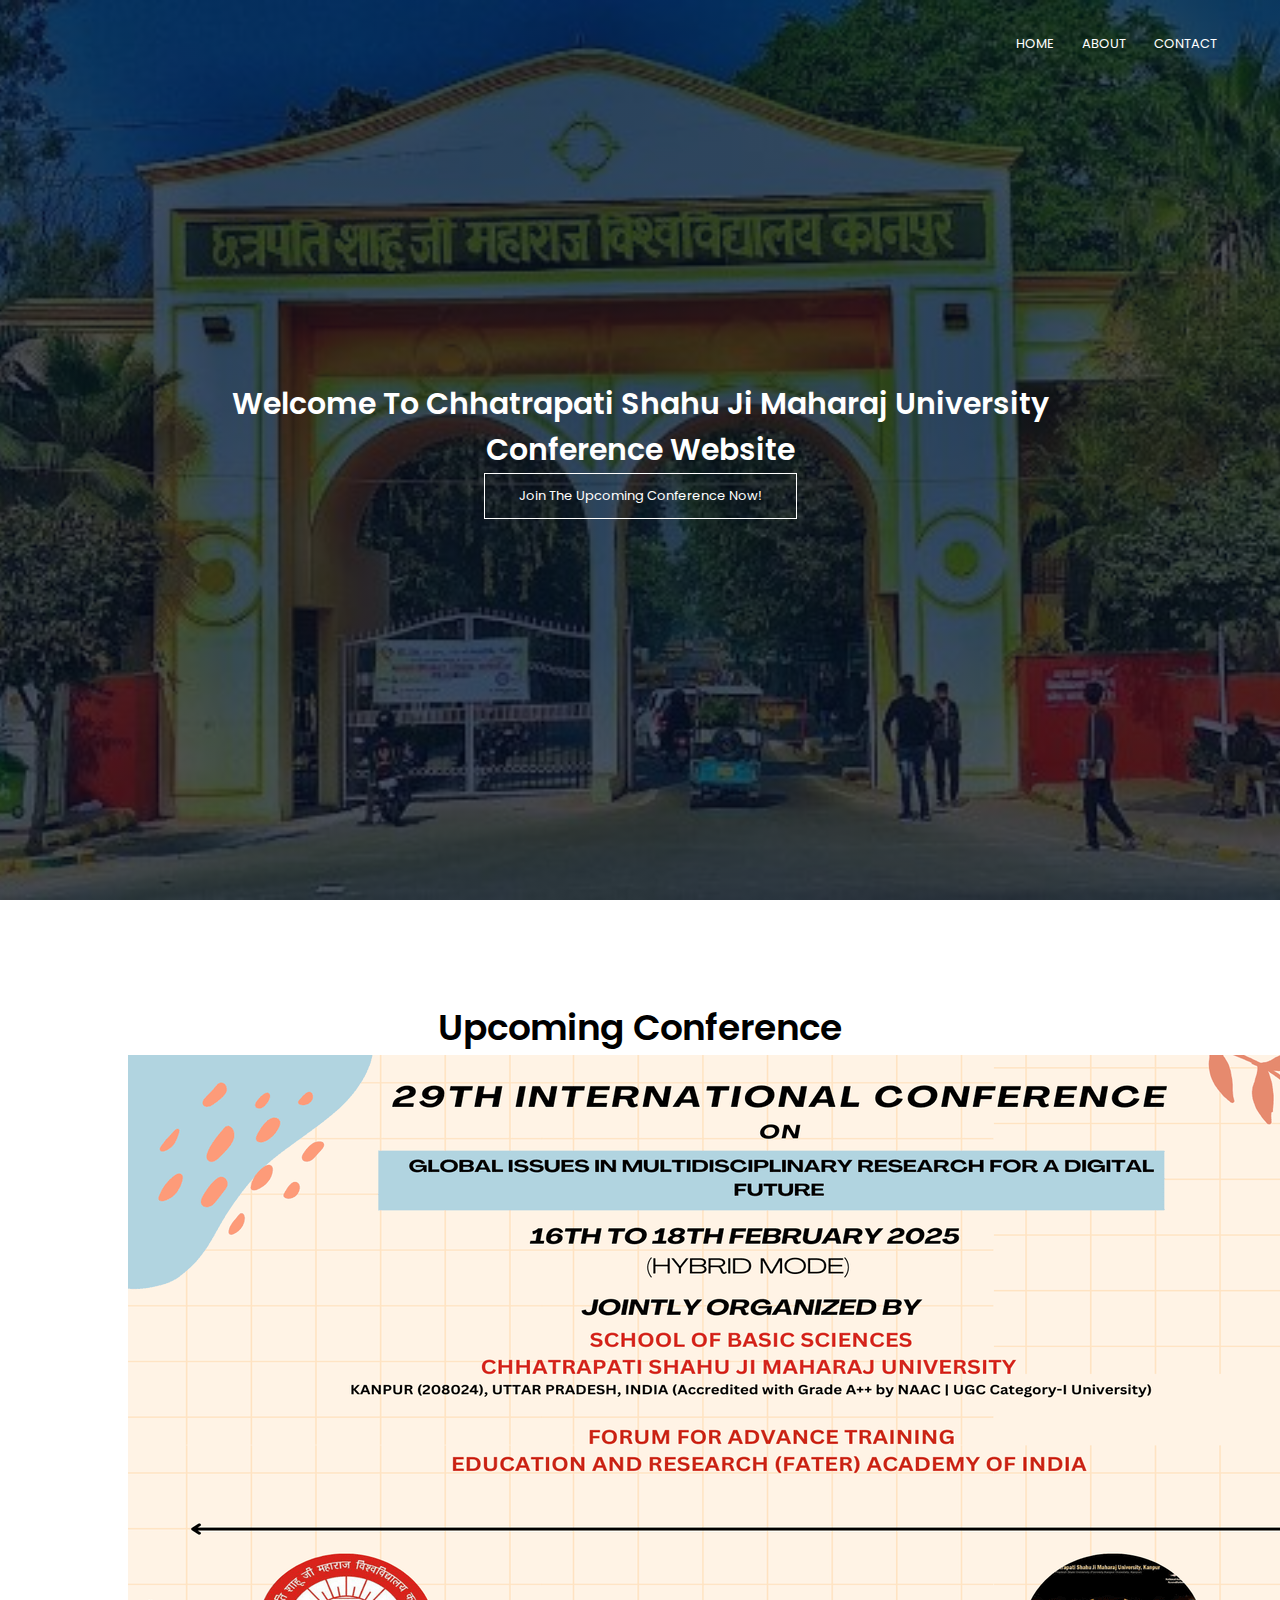
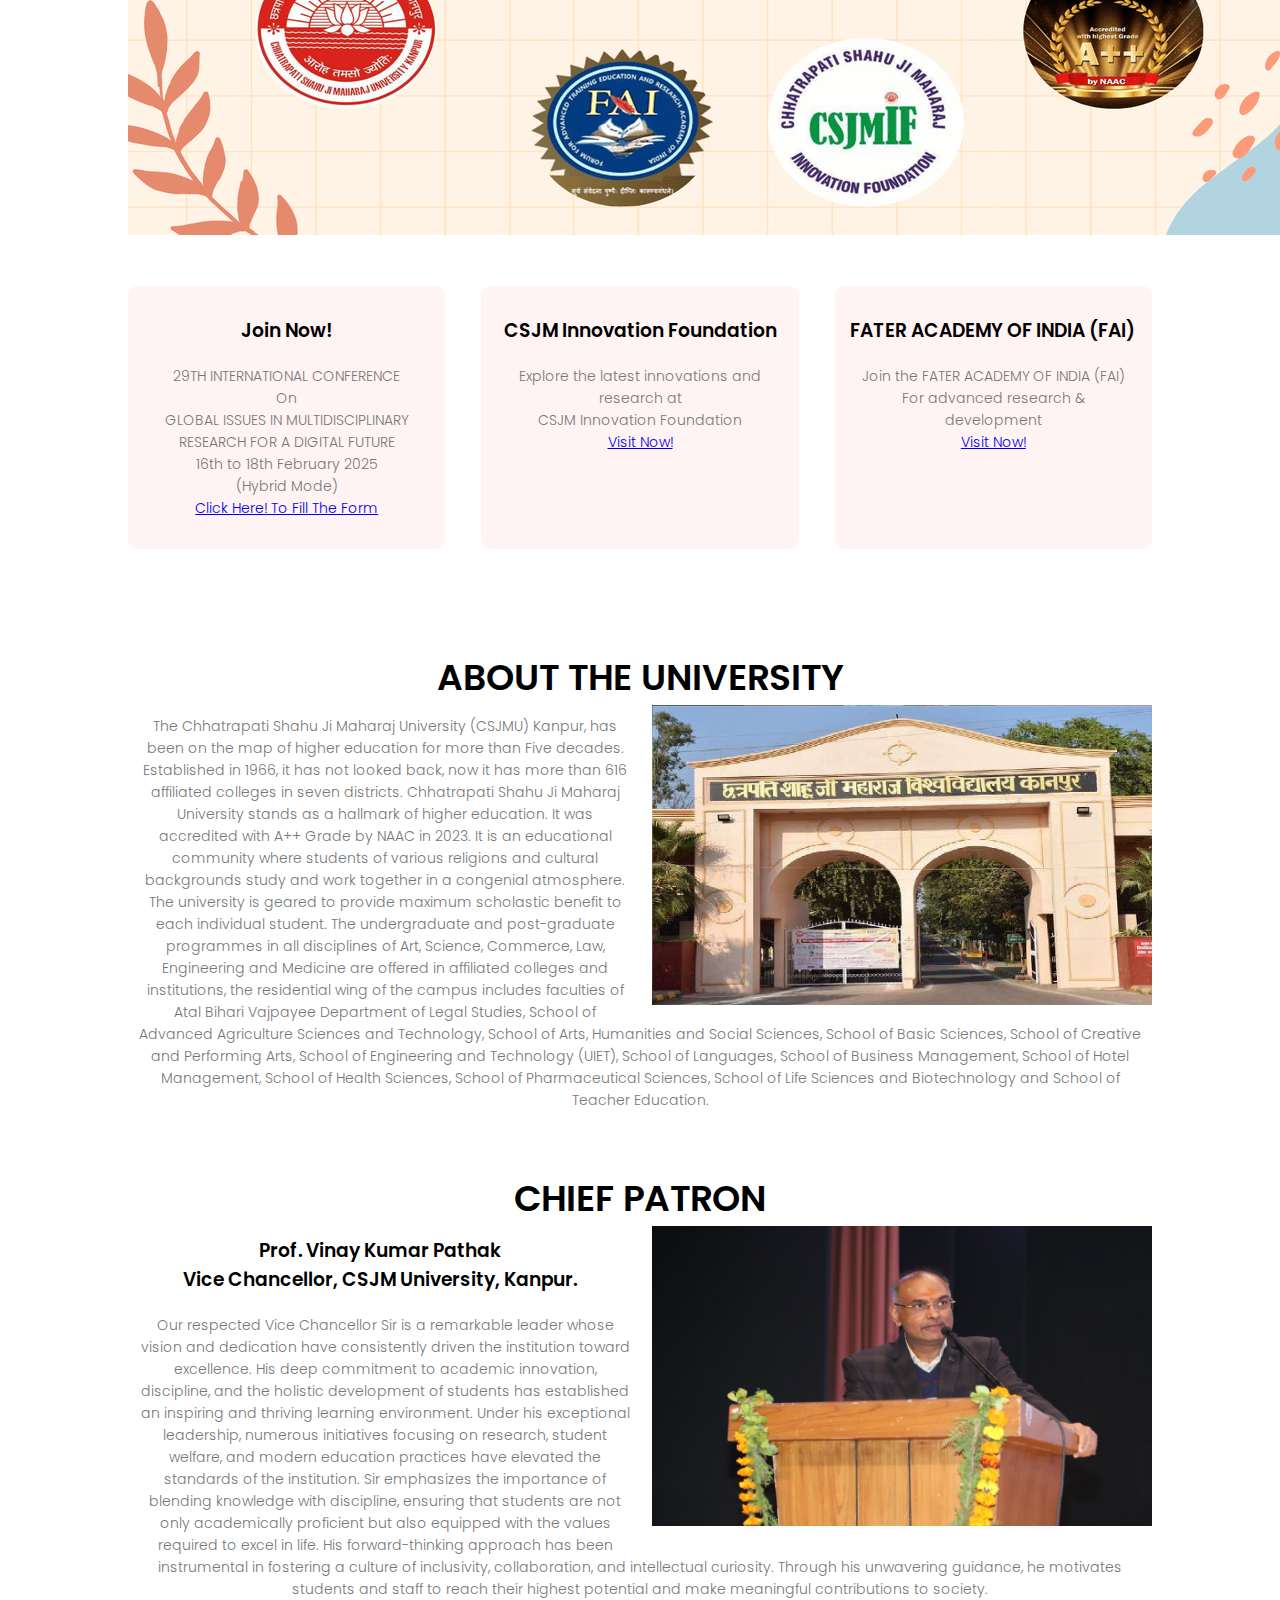
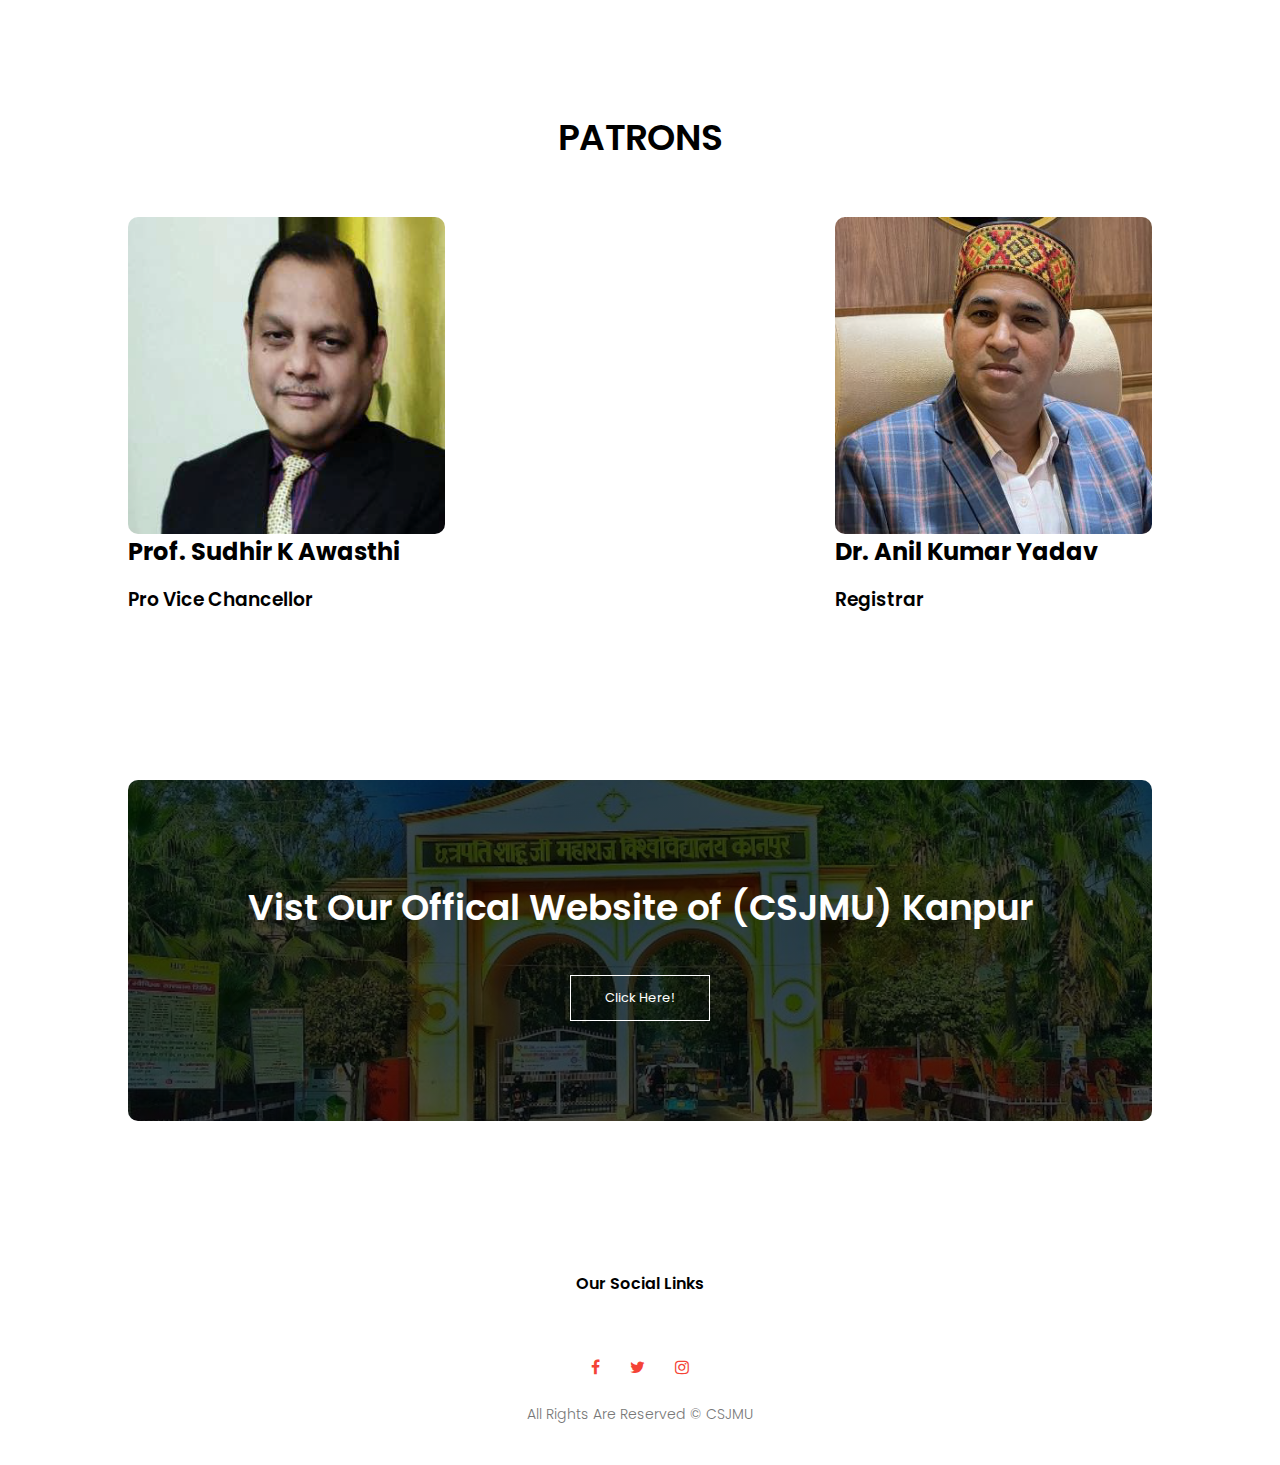
<file: index.html>
<html>
<head>
<meta name="viewport" content="width=device-width, initial-scale=1.0">
<title>CSJMU CONFERENCE WEBSITE</title>
<link rel="stylesheet" href="style.css">
<link href="https://fonts.googleapis.com/css?family=Poppins:100,200,300,400,600,700&display=swap" rel="stylesheet">
<link rel="stylesheet" href="https://stackpath.bootstrapcdn.com/font-awesome/4.7.0/css/font-awesome.min.css"> 
</head>
<body>
    <section class="header">
        
        <nav>
            <!-- <a href="index.html"><img src="images/CSJMLOGO.jpeg"></a> -->
            <div class="nav-links" id="navLinks">  
                <i class="fa fa-close" onclick="hideMenu()"></i>
                <ul>
                    <li><a href="index.html">HOME</a></li>
                    <li><a href="#campus">ABOUT</a></li>
                    <!-- <li><a href="course.html"></a></li>
                    <li><a href="blog.html">BLOG</a></li> -->
                    <li><a href="contact.html">CONTACT</a></li>
                </ul>
            </div>
            <i class="fa fa-bars" onclick="showMenu()"></i>
        </nav>
        
        <div class="text-box">
            <h1>Welcome To Chhatrapati Shahu Ji Maharaj University <br>
                Conference Website</h1>
            <!-- <p>Making website is now one of the easiest thing in the world. You just need to learn HTML, CSS,<br>Javascript and you are good to go.</p> -->
            <a href="29CONFERENCE.html" class="hero-btn">Join The Upcoming Conference Now!</a>
        </div>
    </section>
    
<!---------- course ----------->
    
    <section class="course">
            <h1>Upcoming Conference</h1>
        <!-- <p>Lorem ipsum dolor sit amet, consectetur adipiscing elit.</p> -->
        <img src="images/confrence.png">
        <div class="row">
            <div class="course-col">
                <h3>Join Now!</h3>
                <p>29TH INTERNATIONAL CONFERENCE <br> 
                    On <br>
                     GLOBAL ISSUES IN MULTIDISCIPLINARY <br>
                     RESEARCH FOR A DIGITAL FUTURE  <br>
                     16th to 18th February 2025 <br>
                     (Hybrid Mode) <br>
                     <a href="29CONFERENCE.html">Click Here! To Fill The Form</a>
                    
                    </p>
            </div>
            <div class="course-col">
                <h3>CSJM Innovation Foundation</h3>
                <p>Explore the latest innovations and research at <br>
                    CSJM Innovation Foundation <br> 
                    <a href="https://innovation.csjmu.ac.in/" target="_blank">Visit Now!</a>
                </p>
            </div>
            <div class="course-col">
                <h3>FATER ACADEMY OF INDIA (FAI)</h3>
                <p>Join the FATER ACADEMY OF INDIA (FAI) <br> For advanced research & development <br>
                    <a href="https://faterindia2020.wixsite.com/29thfai2025" target="_blank">Visit Now!</a></p>
            </div>
        </div>
    </section>
    
<!---------- campus ---------->
    
<section id="campus" class="campus">
        <h1>ABOUT THE UNIVERSITY</h1>
        <img src="images/Banner.jpg" width="500px" height="300" style="float: right; margin-left: 20px; margin-bottom: 10px;">

        <p> The Chhatrapati Shahu Ji Maharaj University (CSJMU) Kanpur,
            has been on the map of higher education for more than Five
            decades. Established in 1966, it has not looked back, now it has
            more than 616 affiliated colleges  in seven districts. Chhatrapati
            Shahu Ji Maharaj University stands as a hallmark of higher
            education. It was accredited with A++ Grade by NAAC in 2023. It
            is an educational community where students of various
            religions and cultural backgrounds study and work together in a
            congenial atmosphere. The university is geared to provide
            maximum scholastic benefit to each individual student. The
            undergraduate and post-graduate programmes in all disciplines
            of Art, Science, Commerce, Law, Engineering and Medicine are
            offered in affiliated colleges and institutions, the residential
            wing of the campus includes faculties of Atal Bihari Vajpayee
            Department of Legal Studies, School of Advanced Agriculture
            Sciences and Technology, School of Arts, Humanities and Social
            Sciences, School of Basic Sciences, School of Creative and
            Performing Arts, School of Engineering and Technology (UIET),
            School of Languages, School of Business Management, School
            of Hotel Management, School of Health Sciences, School of
            Pharmaceutical Sciences, School of Life Sciences and
            Biotechnology and School of Teacher Education. </p>
            <!-- <div class="row">
                <div class="campus-col">
                    <img src="images/london.png">
                    <div class="layer">
                        <h3>LONDON</h3>
                    </div>
                </div>
                <div class="campus-col">
                    <img src="images/newyork.png">
                    <div class="layer">
                        <h3>NEW YORK</h3>
                    </div>
                </div>
                <div class="campus-col">
                    <img src="images/washington.png">
                    <div class="layer">
                        <h3>WASHINGTON</h3>
                    </div>
                </div>
                
            </div> -->
    </section>
    
<!---------- Facilities ---------->
<section class="campus">
    <h1>CHIEF PATRON</h1>
    <img src="images/speech.jpeg" width="500px" height="300" style="float: right; margin-left: 20px; margin-bottom: 10px;">
        <h3> Prof. Vinay Kumar Pathak <br>
            Vice Chancellor, CSJM University, Kanpur. </h3>   
            <p>Our respected Vice Chancellor Sir is a remarkable leader whose vision and dedication have consistently driven the institution toward excellence. 
                His deep commitment to 
                academic innovation, discipline, and the holistic development of students has established an inspiring and thriving learning environment. 
                Under his exceptional leadership, numerous initiatives focusing on research, student welfare, and modern education practices 
                have elevated the standards of the institution.

                Sir emphasizes the importance of blending knowledge with discipline, ensuring that students are not only academically
                 proficient but also equipped with the values required to excel in life. His forward-thinking approach has been instrumental 
                 in fostering a culture of inclusivity, collaboration, and intellectual curiosity. Through his unwavering guidance, 
                 he motivates students and staff to reach their highest potential and make meaningful contributions to society.
                
                
                
</p>
  </section>




    <section class="facility">
        <h1>PATRONS</h1>
            <div class="row">
                <div class="facility-col">
                    <img src="images/prof-sk-awasthi-1.png">
                    <h2> Prof. Sudhir K Awasthi <br> </h2>
                    <h3>Pro Vice Chancellor</h3>
                </div>
                <div class="facility-col">
                    <img src="images/dr-anil-k-yadav.png">
                    <h2>Dr. Anil Kumar Yadav<br></h2>
                    <h3>Registrar</h3>
                </div>
                <!-- <div class="facility-col">
                    <img src="images/cafeteria.png">
                    <h3>Tasty and Healthy Food</h3>
                    <p>Lorem ipsum dolor sit amet, consectetur adipiscing elit. Pellentesque aliquet turpis nulla.</p>
                </div> -->
            </div>
    </section>
    
    
<!---------- testimonials ---------->
    
    <!-- <section class="testimonials">
        <h1>What Our Student Says</h1>
        <p>Lorem ipsum dolor sit amet, consectetur adipiscing elit.</p>
            <div class="row">
                <div class="testimonial-col">
                    <img src="images/user1.jpg">
                    <div> 
                        <p>Lorem ipsum dolor sit amet, consectetur adipiscing elit. Pellentesque aliquet turpis nulla, eleifend faucibus est sollicitudin ut. Maecenas ut venenatis ex, et dapibus purus.</p>
                        <h3>Christine Berkley</h3>
                        <i class="fa fa-star"></i>
                        <i class="fa fa-star"></i>
                        <i class="fa fa-star"></i>
                        <i class="fa fa-star"></i>
                        <i class="fa fa-star-o"></i>
                    </div>
                </div>
                <div class="testimonial-col">
                    <img src="images/user2.jpg">
                    <div>
                        <p>Lorem ipsum dolor sit amet, consectetur adipiscing elit. Pellentesque aliquet turpis nulla, eleifend faucibus est sollicitudin ut. Maecenas ut venenatis ex, et dapibus purus.</p>
                        <h3>David Byer</h3>
                        <i class="fa fa-star"></i>
                        <i class="fa fa-star"></i>
                        <i class="fa fa-star"></i>
                        <i class="fa fa-star"></i>
                        <i class="fa fa-star-half-o"></i>
                    </div>
                </div>
                
            </div>
    </section> -->
    
<!------ Call To Action ------>

<section class="cta">
    
       <h1>Vist Our Offical Website of (CSJMU) Kanpur</h1>
        <a href="https://csjmu.ac.in/" class="hero-btn">Click Here!</a>
    
</section>    
 
<!-------- footer ---------->

<section class="footer">
    <h4>Our Social Links</h4>
    <p> </p>
    <div class="icons">
        <a href="https://www.facebook.com/csjmuofficial" target="_blank"><i class="fa fa-facebook"></i></a>
        <a href="https://x.com/csjmuofficial?mx=2" target="_blank"><i class="fa fa-twitter"></i></a>
        <a href="https://www.instagram.com/csjmuofficial" target="_blank"><i class="fa fa-instagram"></i></a>
    </div>
    <p>All Rights Are Reserved &copy CSJMU </p>
</section>    
  
  
<!----JavaScript for toggle menu---->
<script>
    var navLinks = document.getElementById("navLinks");

    function showMenu() {
        navLinks.style.right = "0";
    }

    function hideMenu() {
        navLinks.style.right = "-200px";
    }
</script> 
    
</body>
</html>
</file>
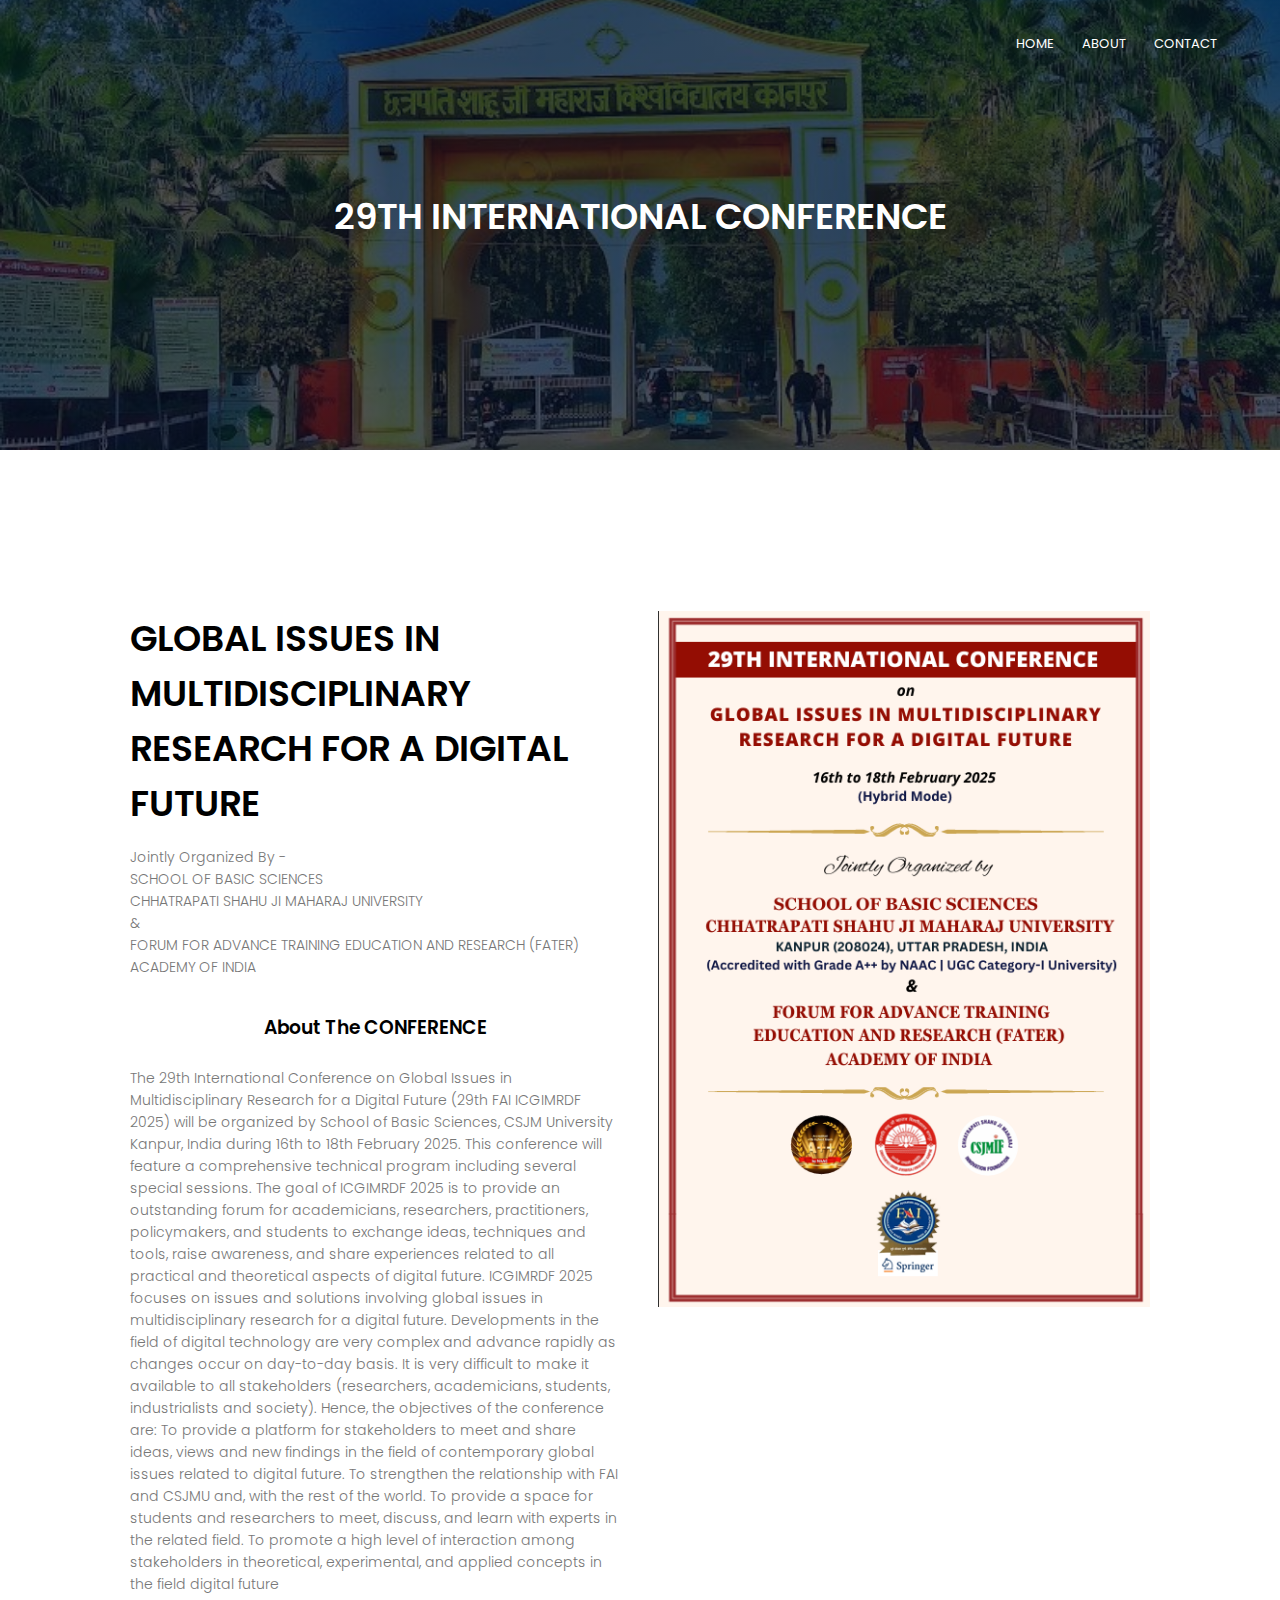
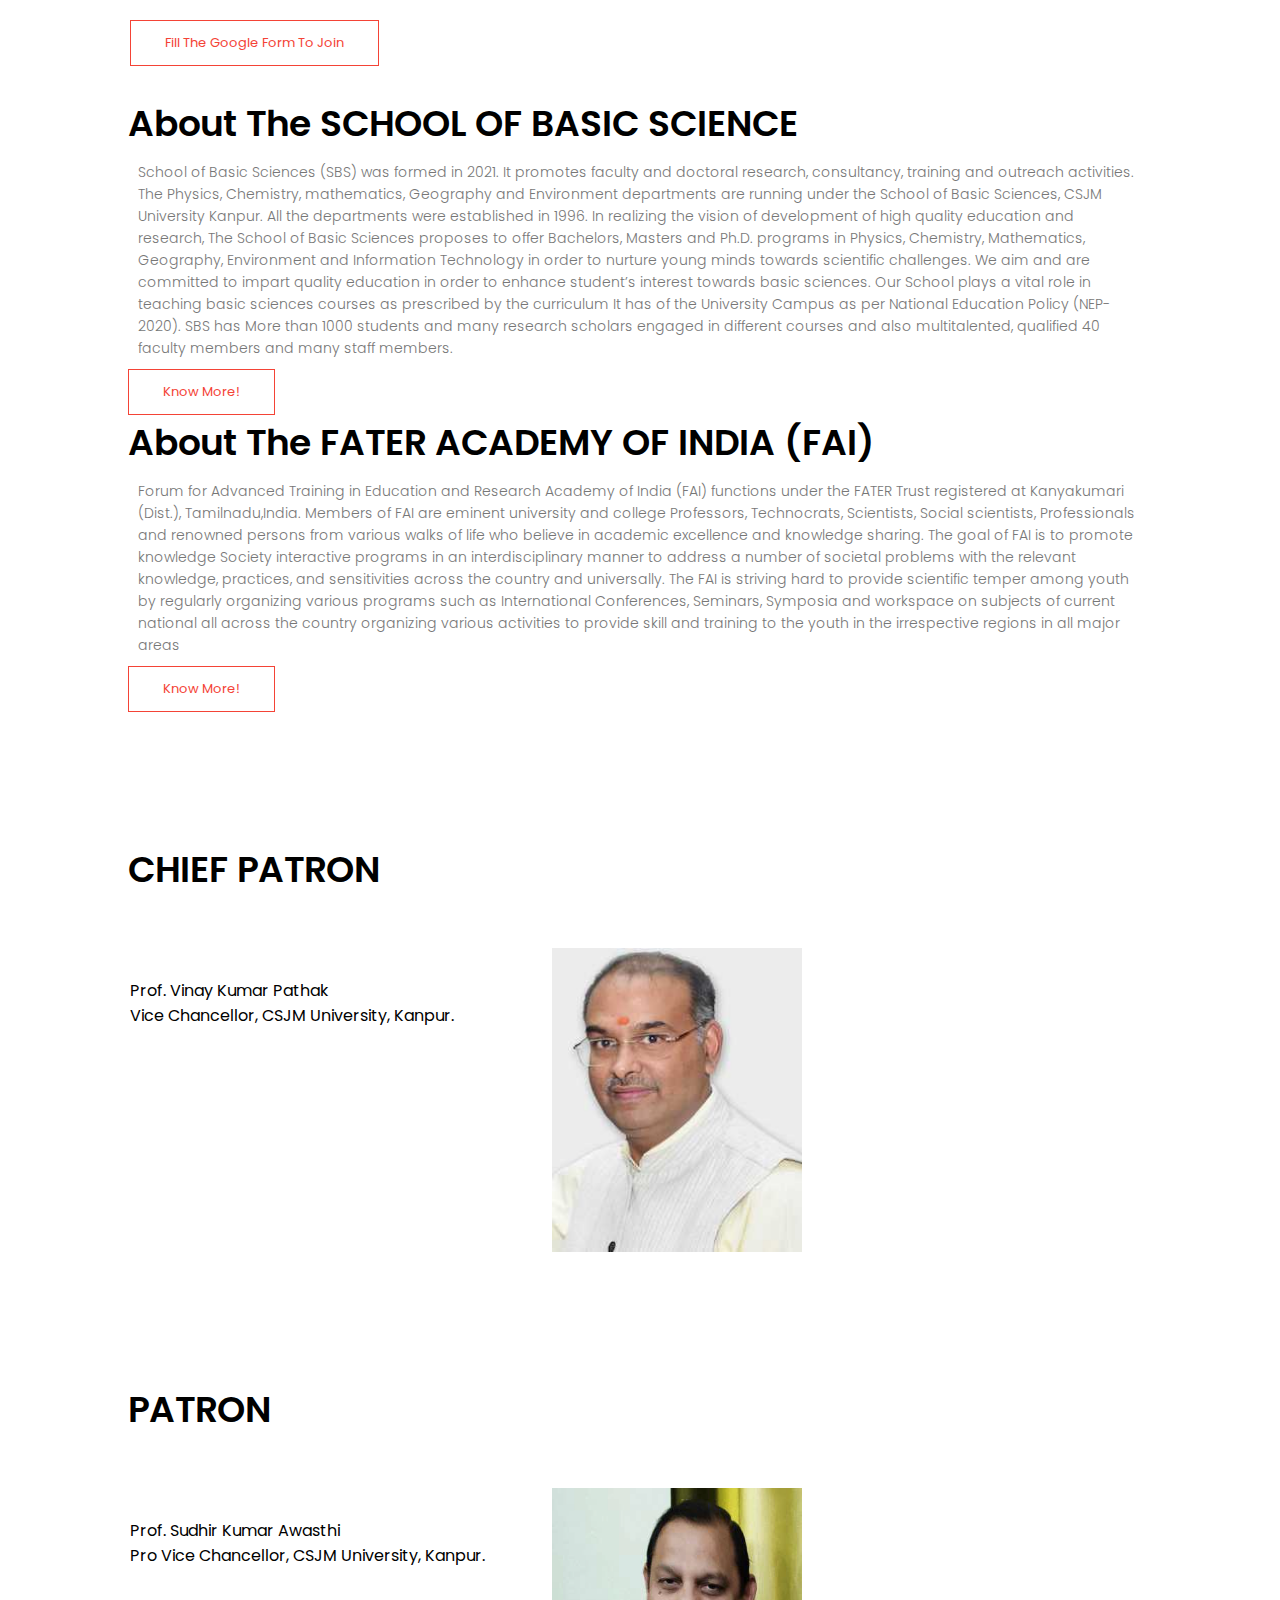
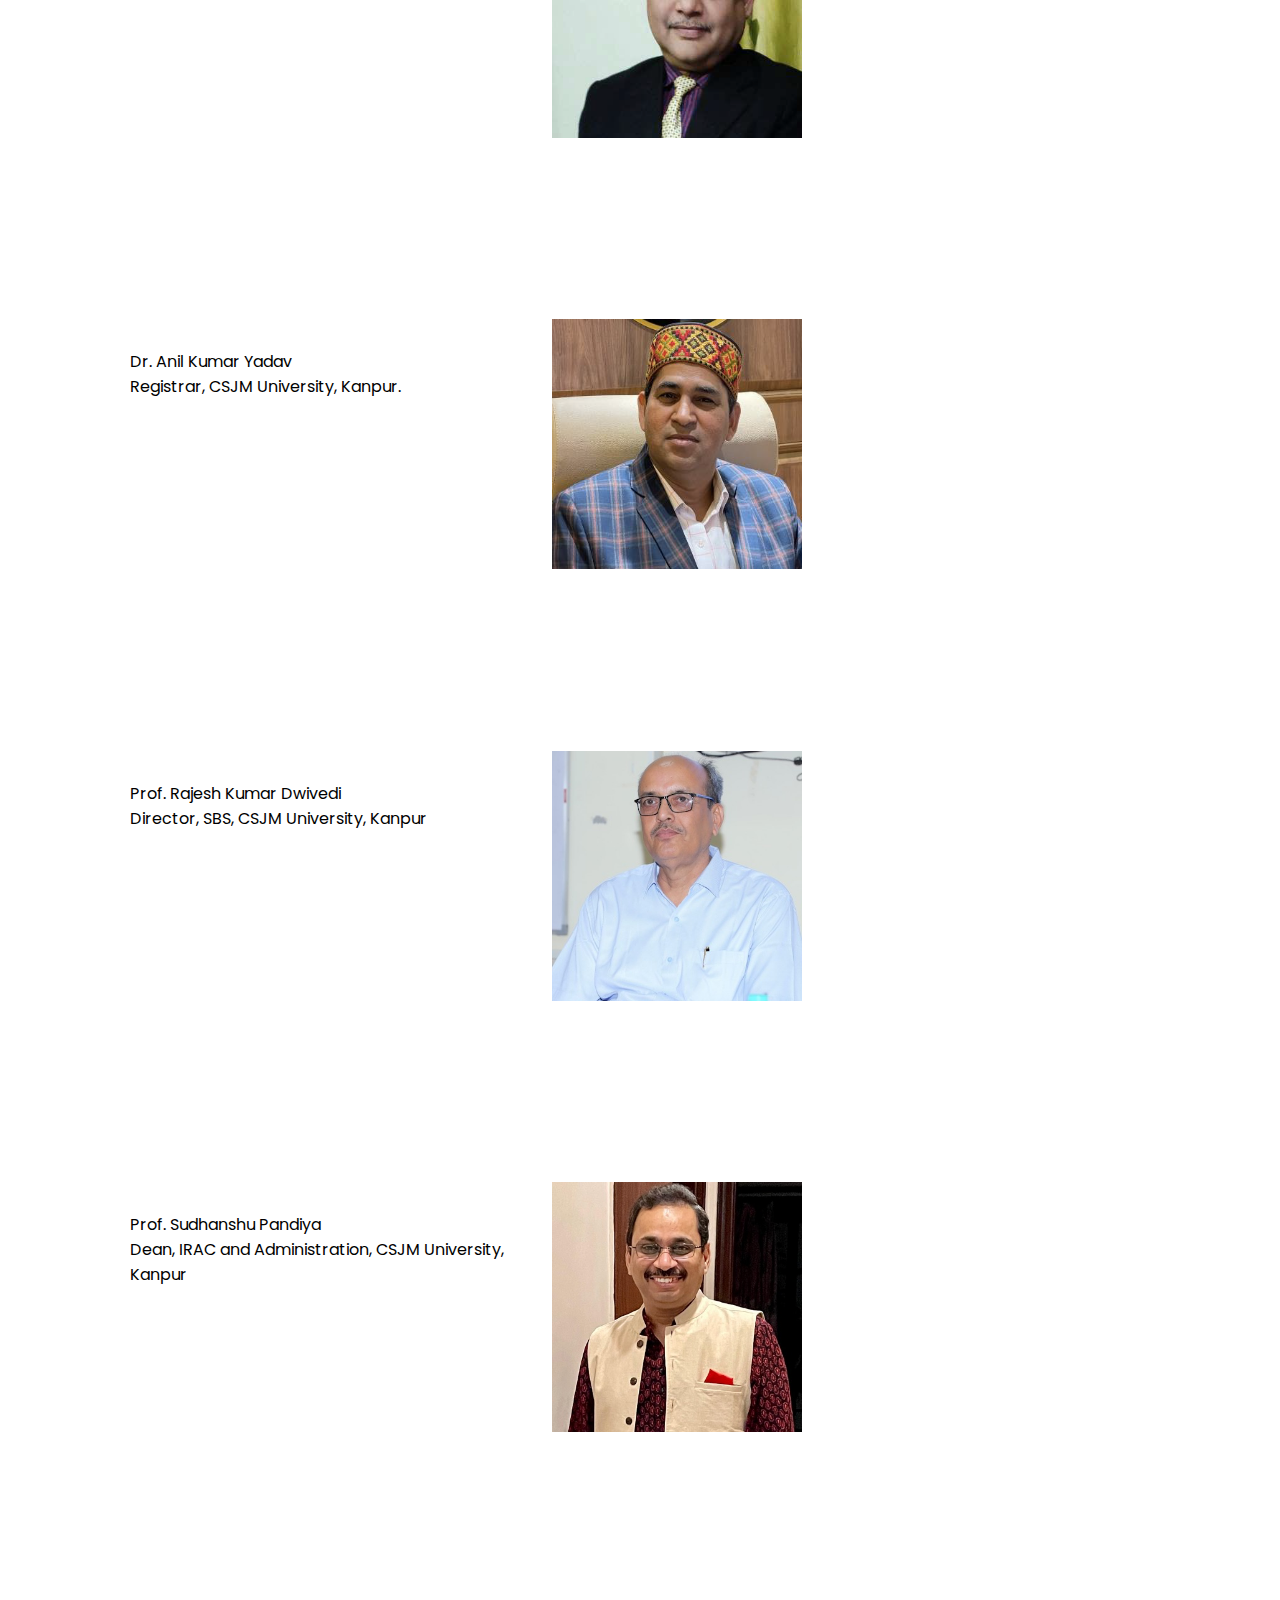
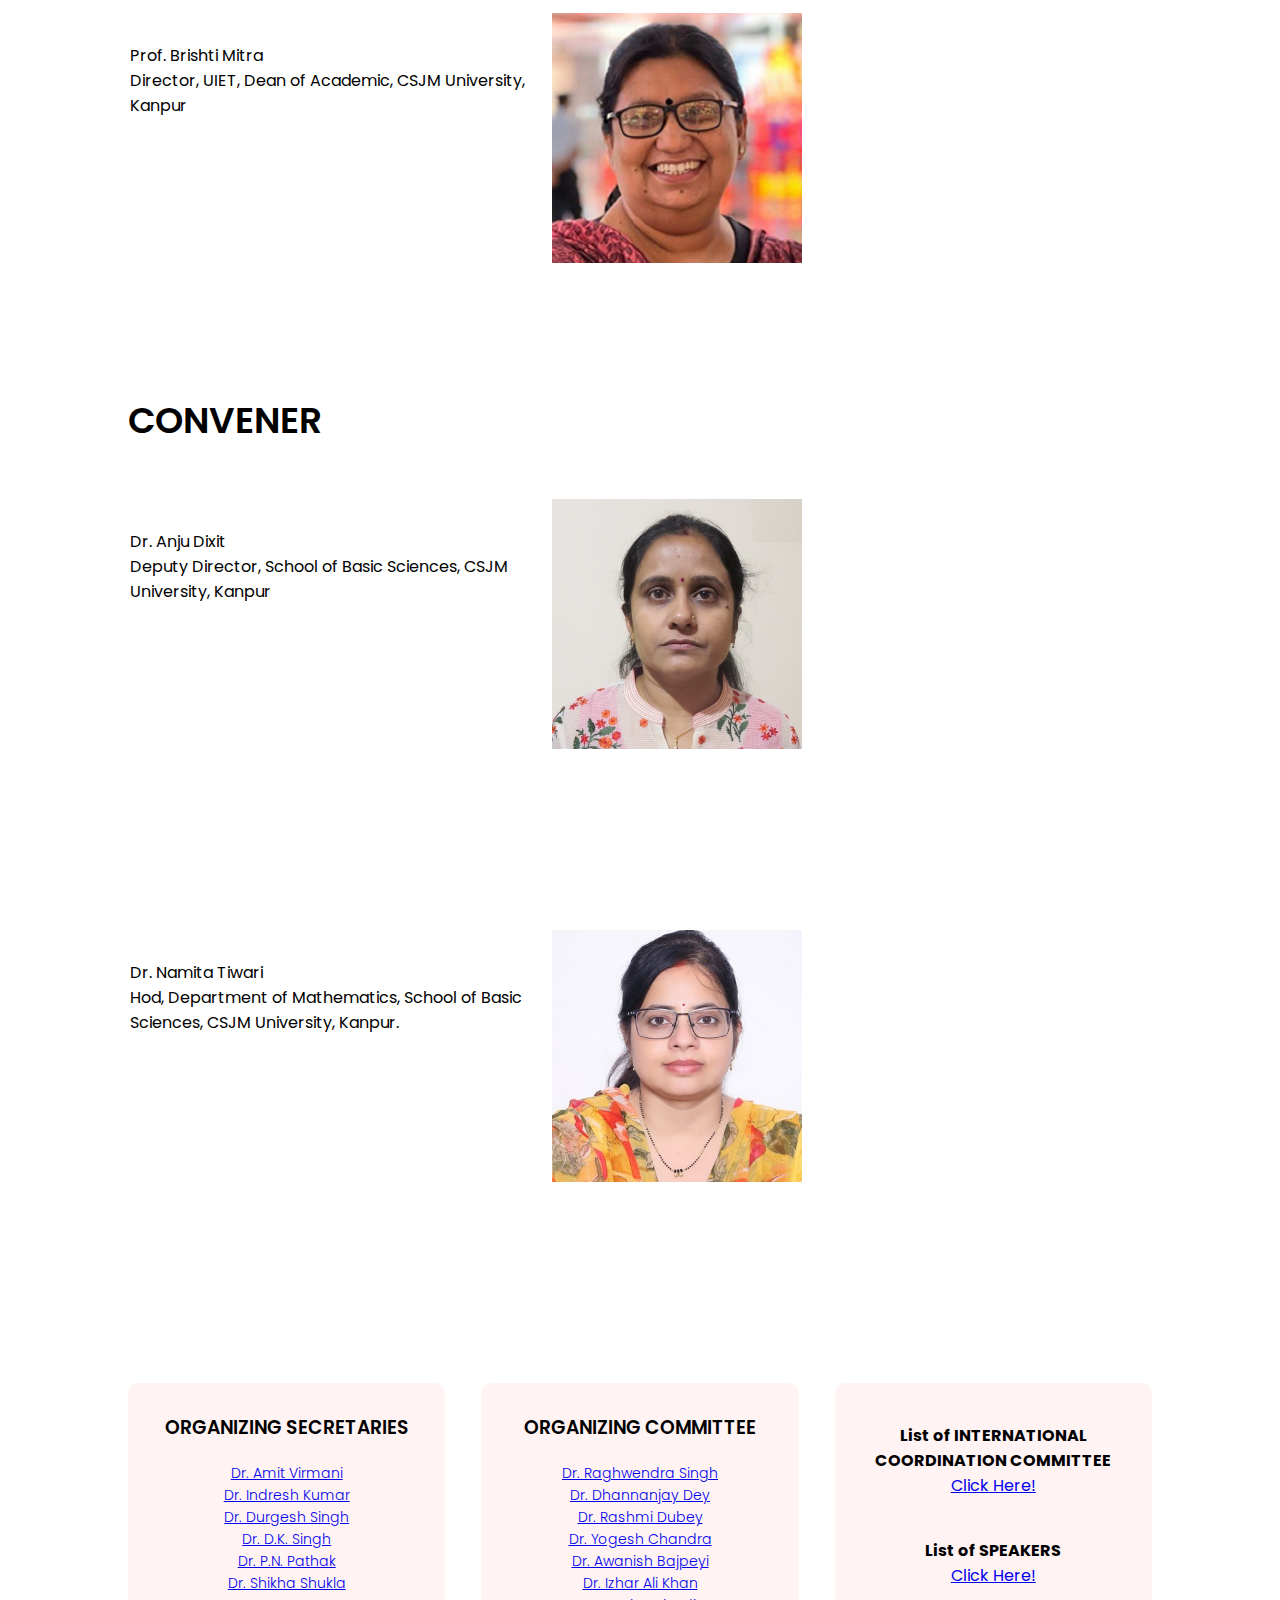
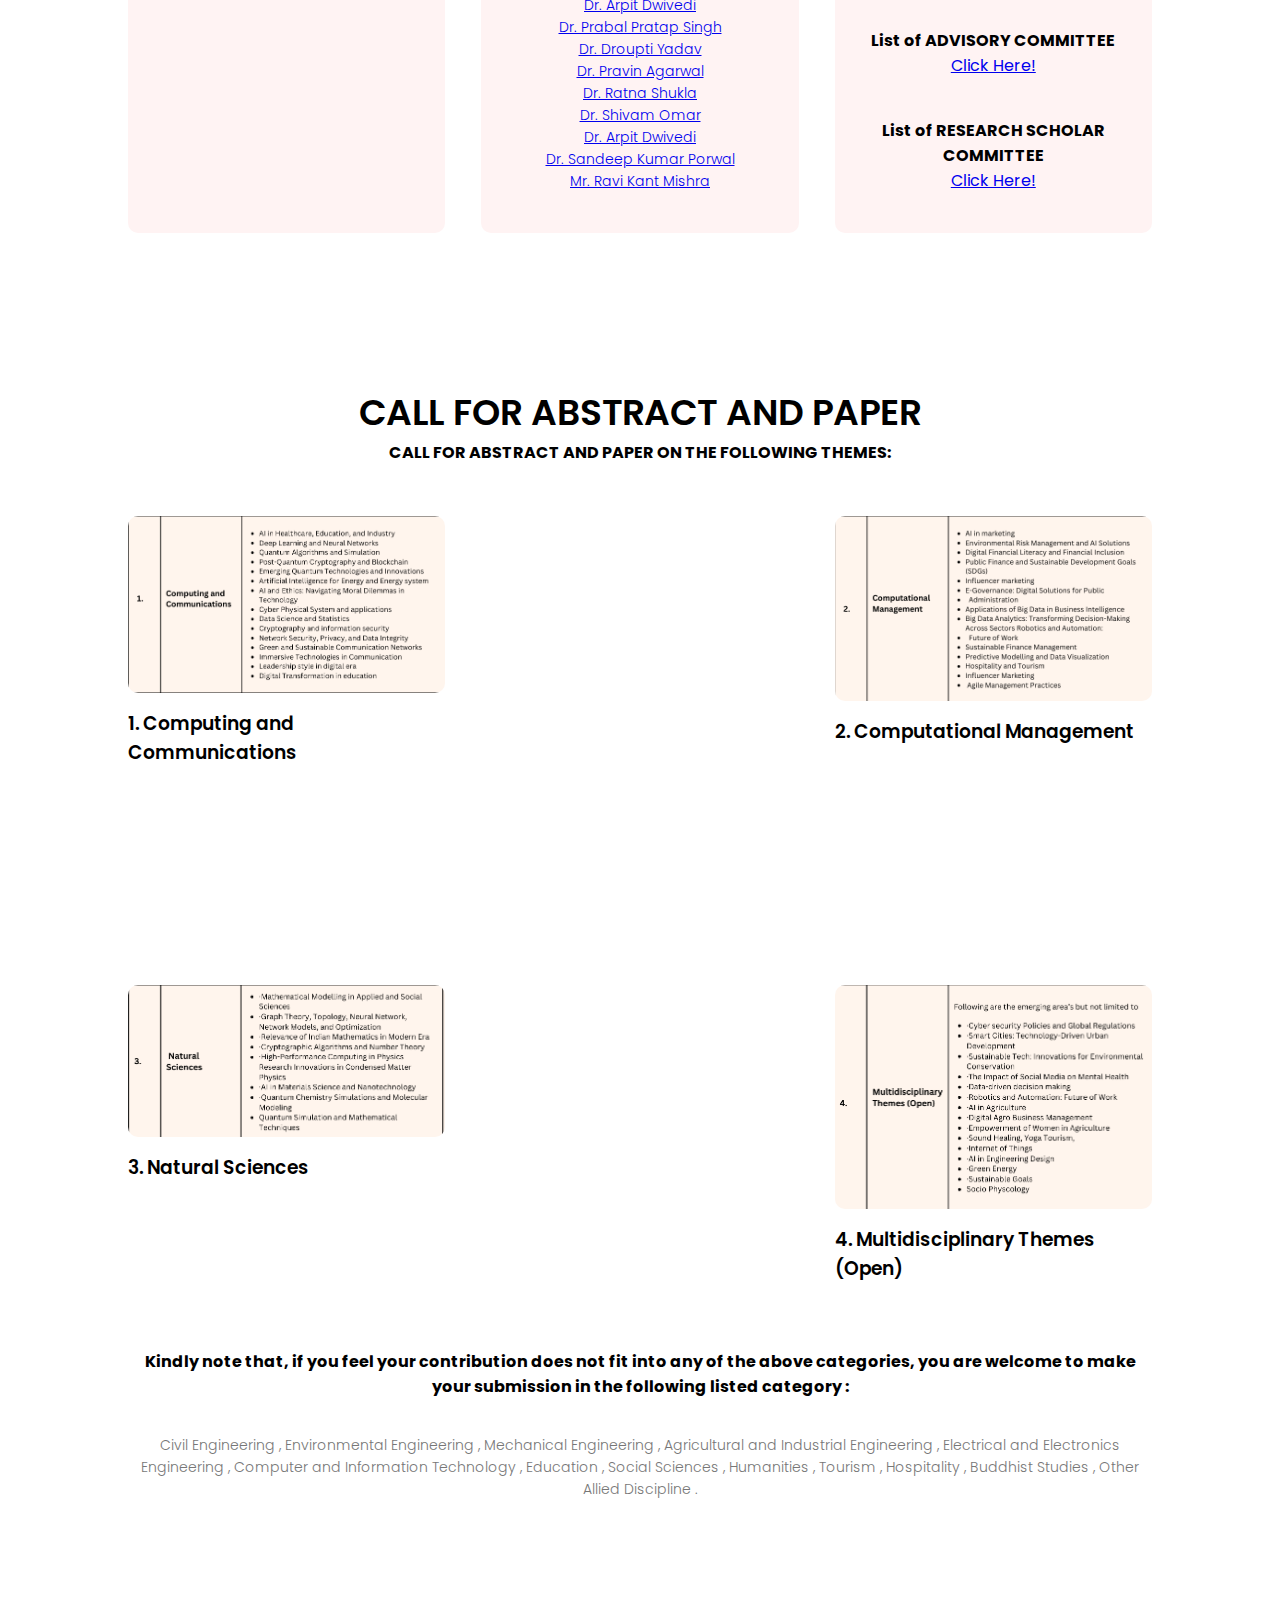
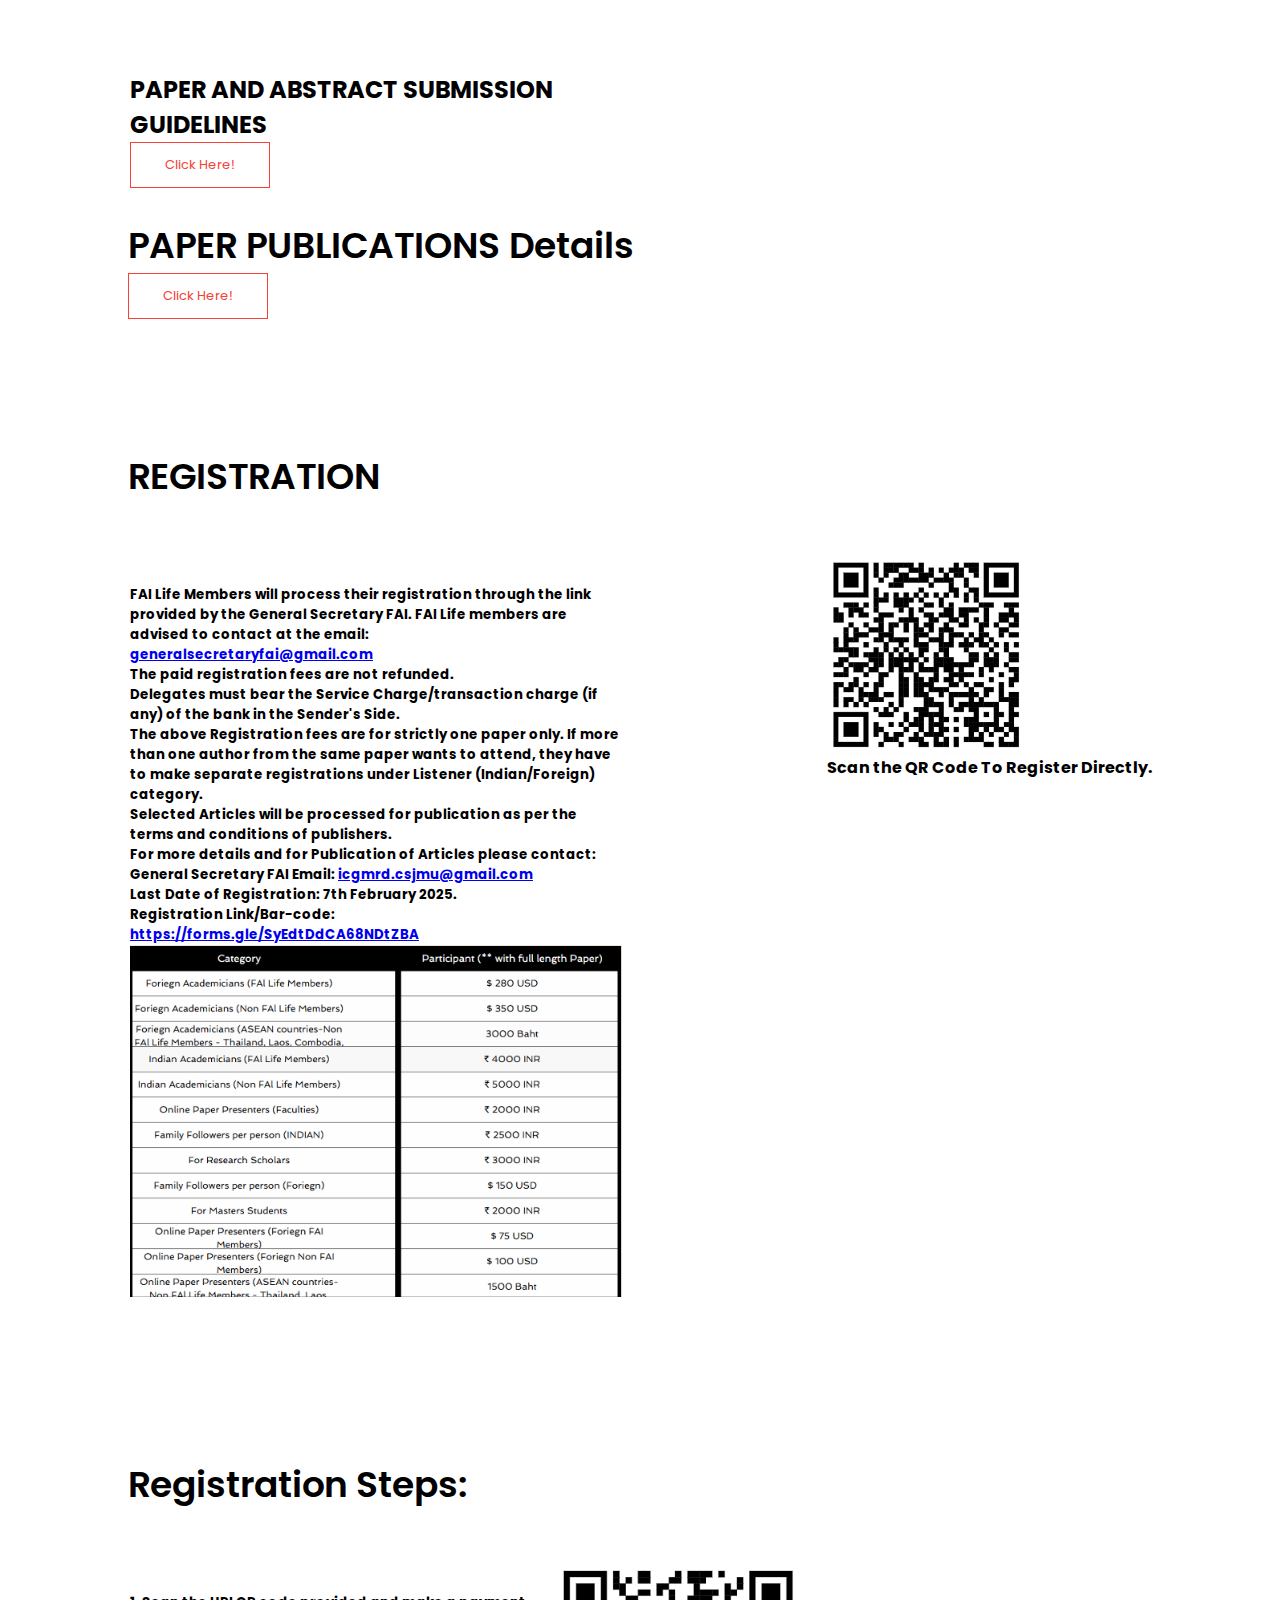
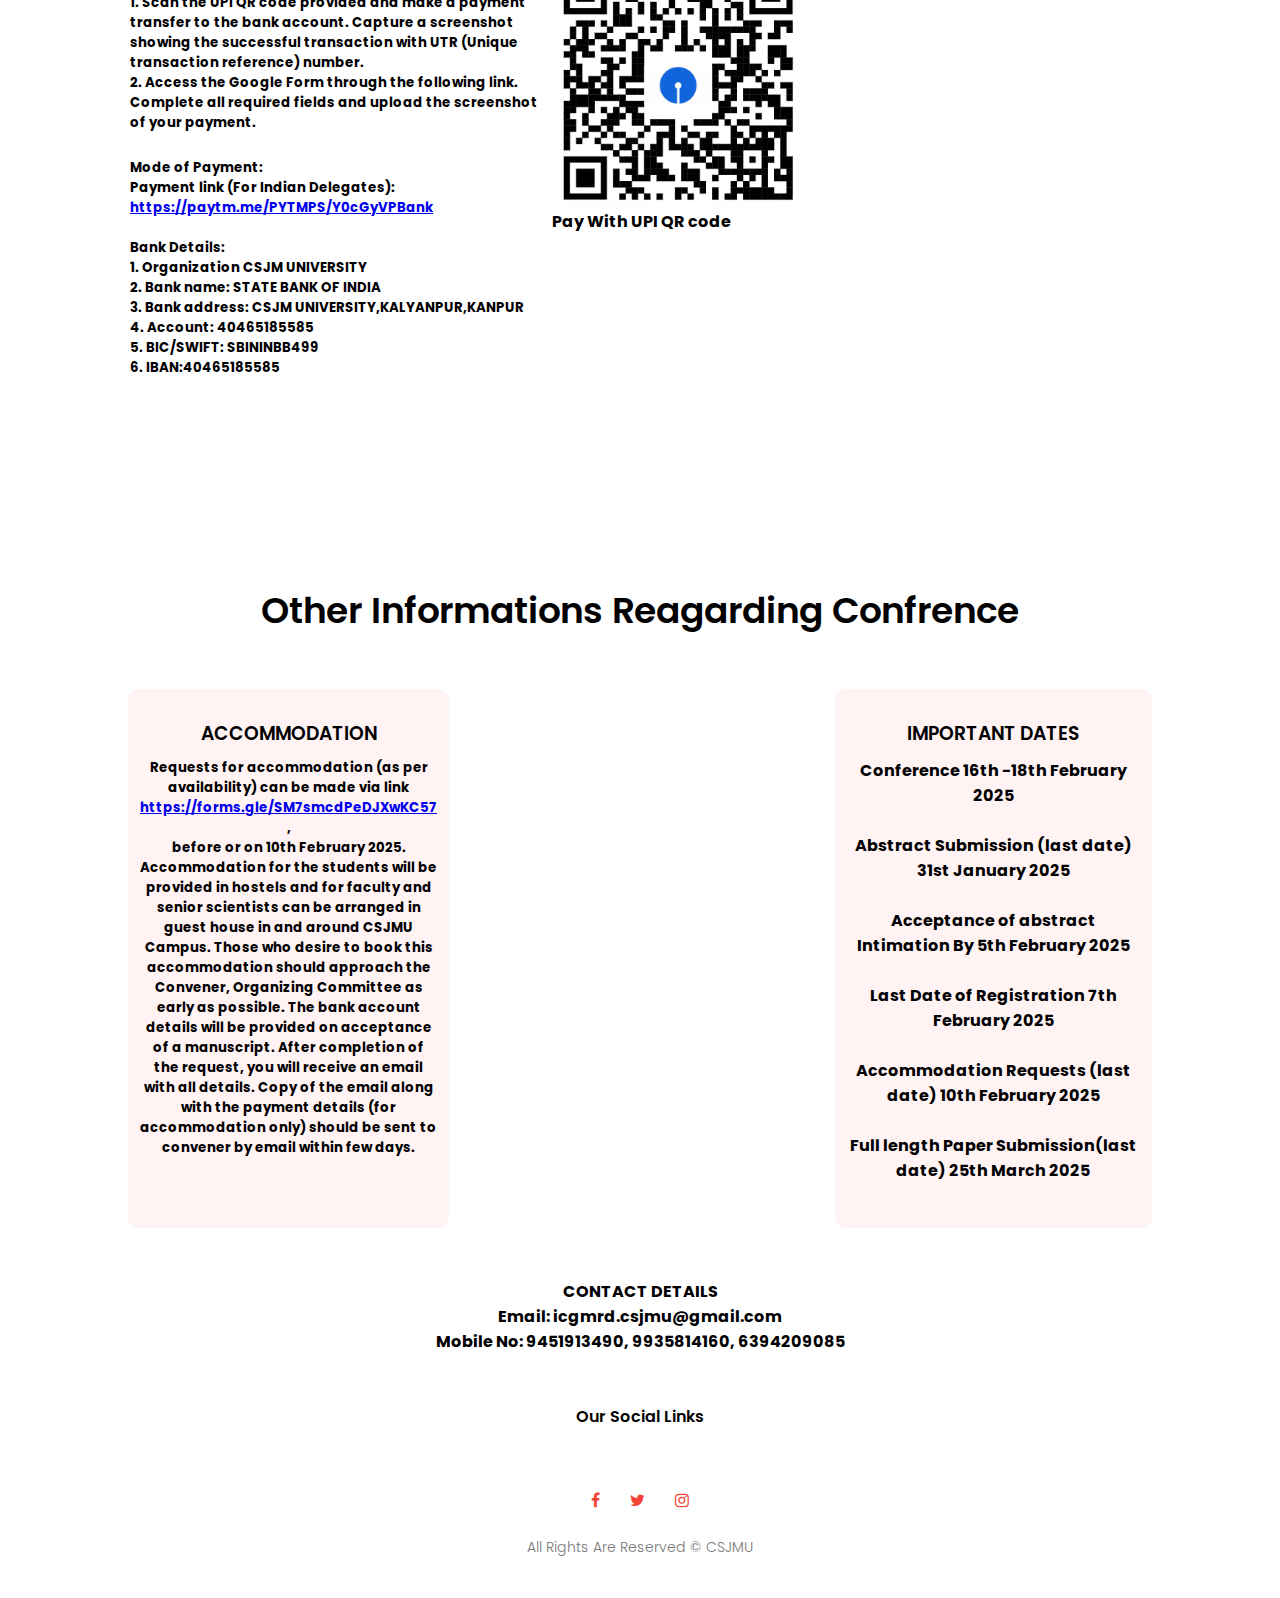
<file: 29CONFERENCE.html>
<html>
<head>
<meta name="viewport" content="width=device-width, initial-scale=1.0">
<title>CSJMU Confrence Website</title>
<link rel="stylesheet" href="style.css">
<link href="https://fonts.googleapis.com/css?family=Poppins:100,200,300,400,600,700&display=swap" rel="stylesheet">
<link rel="stylesheet" href="https://stackpath.bootstrapcdn.com/font-awesome/4.7.0/css/font-awesome.min.css"> 
</head>
<body>
    <section class="sub-header">
        <nav>
            <!-- <a href="index.html"><img src="images/CSJMLOGO.jpeg"></a> -->
            <div class="nav-links" id="navLinks">  
                <i class="fa fa-close" onclick="hideMenu()"></i>
                <ul>
                    <li><a href="index.html">HOME</a></li>
                    <li><a href="#about-us">ABOUT</a></li>
                    <!-- <li><a href="course.html">COURSE</a></li>
                    <li><a href="blog.html">BLOG</a></li> -->
                    <li><a href="contact.html">CONTACT</a></li>
                </ul>
            </div>
            <i class="fa fa-bars" onclick="showMenu()"></i>
        </nav>   
            <h1>29TH INTERNATIONAL CONFERENCE</h1>
    </section>
    
    
<!------- about us content -------->
    
<section id="about-us"class="about-us">
    <div class="row">
        <div class="about-col">
            <h1>GLOBAL ISSUES IN MULTIDISCIPLINARY
                RESEARCH FOR A DIGITAL FUTURE</h1> 
                
            <p> Jointly Organized By - <br>
                SCHOOL OF BASIC SCIENCES <br>
                CHHATRAPATI SHAHU JI MAHARAJ UNIVERSITY <br>
                & <br>
                FORUM FOR ADVANCE TRAINING
                EDUCATION AND RESEARCH (FATER)
                ACADEMY OF INDIA</p>

                <h3> About The CONFERENCE</h3>
                <p>The 29th International Conference on Global Issues in
                    Multidisciplinary Research for a Digital Future (29th FAI 
                   ICGIMRDF 2025) will be organized by School of Basic Sciences,
                    CSJM University Kanpur, India during 16th to 18th February
                    2025. This conference will feature a comprehensive technical
                    program including several special sessions. The goal of
                    ICGIMRDF 2025 is to provide an outstanding forum for
                    academicians, researchers, practitioners, policymakers, and
                    students to exchange ideas, techniques and tools, raise
                    awareness, and share experiences related to all practical and
                    theoretical aspects of digital future. ICGIMRDF 2025 focuses on
                    issues and solutions involving global issues in multidisciplinary
                    research for a digital future. Developments in the field of digital
                    technology are very complex and advance rapidly as changes
                    occur on day-to-day basis. It is very difficult to make it available
                    to all stakeholders (researchers, academicians, students,
                    industrialists and society). Hence, the objectives of the
                    conference are: To provide a platform for stakeholders to meet
                    and share ideas, views and new findings in the field of
                    contemporary global issues related to digital future. To
                    strengthen the relationship with FAI and CSJMU and, with the
                    rest of the world. To provide a space for students and
                    researchers to meet, discuss, and learn with experts in the
                    related field. To promote a high level of interaction among
                    stakeholders in theoretical, experimental, and applied concepts
                    in the field digital future</p>
            <a href="https://forms.gle/4X45ho4zBBh3jjag8" class="hero-btn red-btn">Fill The Google Form To Join</a>
        </div>
        <div class="about-col">
            <img src="images/29Confrence_Poster.png">

        </div>
        
    </div>    

    <h1>About The
        SCHOOL OF BASIC SCIENCE</h1>
        <p> School of Basic Sciences (SBS) was formed in 2021. It promotes faculty and
            doctoral research, consultancy, training and outreach activities. The Physics,
            Chemistry, mathematics, Geography and Environment departments are
            running under the School of Basic Sciences, CSJM University Kanpur. All the
            departments were established in 1996. In realizing the vision of development
            of high quality education and research, The School of Basic Sciences proposes
            to offer Bachelors, Masters and Ph.D. programs in Physics, Chemistry,
            Mathematics, Geography, Environment and Information Technology in order
            to nurture young minds towards scientific challenges. We aim and are
            committed to impart quality education in order to enhance student’s interest
            towards basic sciences. Our School plays a vital role in teaching basic sciences
            courses as prescribed by the curriculum It has of the University Campus as
            per National Education Policy (NEP-2020). SBS has More than 1000 students
            and many research scholars engaged in different courses and also
            multitalented, qualified 40 faculty members and many staff members.</p>
            <a href="https://csjmu.ac.in/all-news/school-of-basic-sciences-brochure/#" class="hero-btn red-btn">Know More!</a>

            <h1>About The
                FATER ACADEMY OF INDIA (FAI)</h1>
                <p> Forum for Advanced Training in Education and Research Academy of
                    India (FAI) functions under the FATER Trust registered at Kanyakumari
                    (Dist.), Tamilnadu,India. Members of FAI are eminent university and
                    college 
                   Professors, 
                   Technocrats, 
                   Scientists, 
                   Social 
                   scientists,
                    Professionals and renowned persons from various walks of life who
                    believe in academic excellence and knowledge sharing. The goal of FAI is
                    to 
                   promote knowledge Society interactive programs in an
                    interdisciplinary manner to address a number of societal problems with
                    the relevant knowledge, practices, and sensitivities across the country
                    and universally. The FAI is striving hard to provide scientific temper
                    among youth by regularly organizing various programs such as
                    International Conferences, Seminars, Symposia and workspace on
                    subjects of current national all across the country organizing various
                    activities to provide skill and training to the youth in the irrespective
                    regions in all major areas</p>
                    <a href="https://faterindia2020.wixsite.com/29thfai2025" class="hero-btn red-btn">Know More!</a>
                    

</section>

<section class="about-us">
    <h1>CHIEF PATRON</h1> 
    <div class="row">
        <div class="about-col">
                
            <h4></h4>Prof. Vinay Kumar Pathak <br>
                Vice Chancellor, CSJM University, Kanpur. </h4>
        </div>
        <div class="about-col1">
            <img src="images/vc-sir-csjmu.jpg" height="">
        </div>
    </div>    
</section>


<section class="about-us">
    <h1>PATRON</h1> 
    <div class="row">
        <div class="about-col">
                
            <h4></h4>Prof. Sudhir Kumar Awasthi <br>
                Pro Vice Chancellor, CSJM University, Kanpur.</h4>
        </div>
        <div class="about-col1">
            <img src="images/prof-sk-awasthi-1.png">
        </div>
        
</section>
<section class="about-us">
    <div class="row">
        <div class="about-col">
                
            <h4></h4>Dr. Anil Kumar Yadav <br>
                Registrar, CSJM University, Kanpur.</h4>
        </div>
        <div class="about-col1">
            <img src="images/dr-anil-k-yadav.png">
        </div>
        
</section>
<section class="about-us">
    <div class="row">
        <div class="about-col">
                
            <h4></h4>Prof. Rajesh Kumar Dwivedi <br>
            Director, SBS, CSJM University, Kanpur</h4>
        </div>
        <div class="about-col1">
            <img src="images/prof-rk-dwivedi.jpeg">
        </div>
        
</section>
<section class="about-us">
    <div class="row">
        <div class="about-col">
                
            <h4></h4>Prof. Sudhanshu Pandiya <br>
            Dean, IRAC and Administration, CSJM University, Kanpur</h4>
        </div>
        <div class="about-col1">
            <img src="images/Sudhanshu-Pandiya.jpeg">
        </div>
        
</section>
<section class="about-us">
    <div class="row">
        <div class="about-col">
                
            <h4></h4>Prof. Brishti Mitra <br>
            Director, UIET, Dean of Academic, CSJM University, Kanpur</h4>
        </div>
        <div class="about-col1">
            <img src="images/Dr.-Brishti-Mitra.png">
        </div>
        
</section>
<section class="about-us">
    <h1>CONVENER</h1> 
    <div class="row">
        <div class="about-col">
                
            <h4></h4>Dr. Anju Dixit <br>
            Deputy Director, School of Basic Sciences, CSJM University, Kanpur</h4>
        </div>
        <div class="about-col1">
            <img src="images/dr-anju.jpeg">
        </div>
        
</section>
<section class="about-us"> 
    <div class="row">
        <div class="about-col">
                
            <h4></h4>Dr. Namita Tiwari <br>
            Hod, Department of Mathematics, School of Basic Sciences,
            CSJM University, Kanpur.</h4>
        </div>
        <div class="about-col1">
            <img src="images/dr-namita.jpeg">
        </div>
        
</section>

<section class="course">
    <div class="row">
        <div class="course-col">
            <h3>ORGANIZING SECRETARIES</h3>
            <p>
                <a href="https://csjmu.ac.in/all-faculty/amit-virmani/" target="_blank">Dr. Amit Virmani</a> <br>
                <a href="https://csjmu.ac.in/all-faculty/dr-indresh-kumar/" target="_blank">Dr. Indresh Kumar</a> <br>
                <a href="https://csjmu.ac.in/all-faculty/dr-durgesh-singh/" target="_blank">Dr. Durgesh Singh</a> <br>
                <a href="https://csjmu.ac.in/all-faculty/dr-d-k-singh/" target="_blank">Dr. D.K. Singh</a> <br>
                <a href="https://csjmu.ac.in/all-faculty/dr-pratap-narayan-pathak/" target="_blank">Dr. P.N. Pathak</a> <br>
                <a href="https://csjmu.ac.in/all-faculty/dr-shikha-shukla/" target="_blank">Dr. Shikha Shukla</a> <br>
            </p>
        </div>
        <div class="course-col">
            <h3>ORGANIZING COMMITTEE</h3>
            <p>
                <a href="https://csjmu.ac.in/all-faculty/dr-raghwendra-singh/" target="_blank">Dr. Raghwendra Singh</a> <br>
                <a href="https://csjmu.ac.in/all-faculty/dr-dhananjay-dey/" target="_blank">Dr. Dhannanjay Dey</a> <br>
                <a href="https://csjmu.ac.in/all-faculty/dr-rashmi-dubey/" target="_blank">Dr. Rashmi Dubey</a> <br>
                <a href="https://csjmu.ac.in/all-faculty/yogesh-chandra/" target="_blank">Dr. Yogesh Chandra</a> <br>
                <a href="https://csjmu.ac.in/all-faculty/dr-awanish-kumar-bajpeyi/" target="_blank">Dr. Awanish Bajpeyi</a> <br>
                <a href="https://csjmu.ac.in/all-faculty/dr-izhar-ali-khan/" target="_blank">Dr. Izhar Ali Khan</a> <br>
                <a href="https://csjmu.ac.in/all-faculty/dr-arpit-dwivedi/" target="_blank">Dr. Arpit Dwivedi</a> <br>
                <a href="https://csjmu.ac.in/all-faculty/dr-prabal-pratap-singh/" target="_blank">Dr. Prabal Pratap Singh</a> <br>
                <a href="https://csjmu.ac.in/all-faculty/dr-droupti-yadav/" target="_blank">Dr. Droupti Yadav</a> <br>
                <a href="https://csjmu.ac.in/all-faculty/dr-pravin-kumar-agrawal/" target="_blank">Dr. Pravin Agarwal</a> <br>
                <a href="https://csjmu.ac.in/all-faculty/dr-ratna-shukla/" target="_blank">Dr. Ratna Shukla</a> <br>
                <a href="https://csjmu.ac.in/all-faculty/dr-shivam-omar/" target="_blank">Dr. Shivam Omar</a> <br>
                <a href="https://csjmu.ac.in/all-faculty/dr-arpit-dwivedi/" target="_blank">Dr. Arpit Dwivedi</a> <br>
                <a href="https://csjmu.ac.in/all-faculty/dr-sandeep-kumar-porwal/" target="_blank">Dr. Sandeep Kumar Porwal</a> <br>
                <a href="https://csjmu.ac.in/all-faculty/mr-ravi-kant-mishra/" target="_blank">Mr. Ravi Kant Mishra</a> <br>
            </p>
        </div>
        <div class="course-col">
            <!-- <h3>Know More!</h3> -->
            <p>
                <h4>List of INTERNATIONAL COORDINATION COMMITTEE </h4>
                <a href="COORDINATION_COMMITTEE.html">Click Here!</a> <br>
                
            </p>
            <p>
                <h4>List of SPEAKERS</h4>
                <a href="SPEAKERS.html">Click Here!</a> <br>
                
            </p>
            <p>
                <h4>List of ADVISORY COMMITTEE</h4>
                <a href="ADVISORY_COMMITTEE.html">Click Here!</a> <br>
                
            </p>
            <p>
                <h4>List of RESEARCH SCHOLAR COMMITTEE</h4>
                <a href="RESEARCH_SCHOLAR_COMMITTEE.html">Click Here!</a> <br>
                
            </p>
            
        </div>
    </div>

</section>

    
<!---------- Facilities ---------->
    
<section class="facility">
    <h1>CALL FOR ABSTRACT AND PAPER</h1>
    <h4> CALL FOR ABSTRACT AND PAPER ON THE FOLLOWING THEMES:
    </h4>
    
        <div class="row">
            <div class="facility-col">
                <img src="images/Computing.png">
                <h3>1. Computing and Communications</h3>
                
            </div>
            <div class="facility-col">
                <img src="images/Computationa.png">
                <h3>2. Computational Management</h3>
            </div>
            
            
        </div>
        
</section>
<section class="facility">
        <div class="row">
            <div class="facility-col">
                <img src="images/Natural.png">
                <h3>3. Natural Sciences </h3>
            </div>
            <div class="facility-col">
                <img src="images/Multidisciplinary.png">
                <h3>4. Multidisciplinary Themes (Open)</h3>
            </div>
            
            
        </div>
  
        <h4>Kindly note that, if you feel your contribution does not fit into any of
            the above categories, you are welcome to make your submission in
            the following listed category : </h4> <br> 
            <p>Civil Engineering , 
                Environmental Engineering , 
                Mechanical Engineering , 
                Agricultural and Industrial Engineering , 
                Electrical and Electronics Engineering , 
                Computer and Information Technology , 
                Education , 
                Social Sciences , 
                Humanities , 
                Tourism , 
                Hospitality , 
                Buddhist Studies , 
                Other Allied Discipline .</p>
</section>
<section id="about-us"class="about-us">
    <div class="row">
        <div class="about-col">
            <h2>PAPER AND ABSTRACT SUBMISSION GUIDELINES</h2> 

            <a href="images/Paper_Guideline.pdf" class="hero-btn red-btn">Click Here!</a>
        </div>
        <div class="about-col">

        </div>
        
    </div>    

    <h1>PAPER PUBLICATIONS Details</h1>
            <a href="images/PAPER_PUBLICATIONS.pdf" class="hero-btn red-btn">Click Here!</a>
                    

</section>
<section class="about-us">
    <h1>REGISTRATION</h1> 
    
    <div class="row">
        <div class="about-col">
            <h5>
                FAI Life Members will process their registration through the link provided by the
                General Secretary FAI. FAI Life members are advised to contact at the email: <br>
                <a href="mailto:generalsecretaryfai@gmail.com">generalsecretaryfai@gmail.com</a> <br>
                The paid registration fees are not refunded. <br>
                Delegates must bear the Service Charge/transaction charge (if any) of
                the bank in the Sender's Side. <br>
                The above Registration fees are for strictly one paper only. If more than
                one author from the same paper wants to attend, they have to make
                separate registrations under Listener (Indian/Foreign) category. <br>
                Selected Articles will be processed for publication as per the terms and
                conditions of publishers. <br>
                For more details and for Publication of Articles please contact: <br>
                General Secretary FAI Email: 
                <a href="mailto:icgmrd.csjmu@gmail.com">icgmrd.csjmu@gmail.com</a> <br>
                Last Date of Registration: 7th February 2025. <br>
                Registration Link/Bar-code: 
                <a href="https://forms.gle/SyEdtDdCA68NDtZBA" target="_blank">
                    https://forms.gle/SyEdtDdCA68NDtZBA
                </a> <br>
            </h5>
            <img src="images/Registration.png" >   
            
        </div>
        <div class="about-col2">
            
            <img src="images/QR_CODE_registration.png" >
            <h4>Scan the QR Code To Register Directly.</h4>
 
        </div>
    </div>    
</section>
<section class="about-us">
    <h1>Registration Steps: </h1> 
    <div class="row">
        <div class="about-col">
                <h5>1. 
                    Scan the UPI QR code provided and make a payment transfer to the
                    bank account. Capture a screenshot showing the successful transaction
                    with UTR (Unique transaction reference) number. <br>
                    2.
                    Access the Google Form through the following link. Complete all
                    required fields and upload the screenshot of your payment.</h5>
                    <br>
                    <h5>Mode of Payment: <br>
                        Payment link (For Indian Delegates):  <br>
                        <a href="https://paytm.me/PYTMPS/Y0cGyVPBank" target="_blank">
                            https://paytm.me/PYTMPS/Y0cGyVPBank
                        </a> <br>
                       <br>
                       Bank Details: <br>
                       1. Organization CSJM UNIVERSITY <br>
                       2. Bank name: STATE BANK OF INDIA <br>
                       3. Bank address: CSJM UNIVERSITY,KALYANPUR,KANPUR <br>
                       4. Account: 40465185585 <br>
                       5. BIC/SWIFT: SBININBB499 <br>
                       6. IBAN:40465185585</h5> <br>
        </div>
        <div class="about-col1">
           
            <img src="images/SBI_PAYMENT_QR.png">
            <h4> Pay With UPI QR code</h4>
        </div>
        
</section>
<!---------- Acmodation----------->
    
<section class="course">
    <h1>Other Informations Reagarding Confrence</h1>
    
    <div class="row">
        <div class="course-col">
            <h3>ACCOMMODATION</h3>
            <h5>Requests for accommodation (as per availability) can be made via link <br>
                <a href="https://forms.gle/SM7smcdPeDJXwKC57" target="_blank">
                    https://forms.gle/SM7smcdPeDJXwKC57
                </a> , <br>
                before or on 10th February 2025. <br>
                Accommodation for the students will be provided in hostels and for faculty and
                senior scientists can be arranged in guest house in and around CSJMU Campus.
                Those who desire to book this accommodation should approach the Convener,
                Organizing Committee as early as possible. The bank account details will be
                provided on acceptance of a manuscript. After completion of the request, you will
                receive an email with all details. Copy of the email along with the payment details
                (for accommodation only) should be sent to convener by email within few days.</h5>
        </div>
        <div class="course-col">
            <h3>IMPORTANT DATES</h3>
        <h4>Conference 16th -18th February 2025</h4> <br>
        <h4>Abstract Submission (last date) 31st  January 2025</h4> <br>
        <h4> Acceptance of abstract Intimation By 5th February 2025</h4> <br>
        <h4> Last Date of Registration 7th February 2025 </h4> <br>
        <h4>   Accommodation Requests (last date) 10th February 2025 </h4> <br>
        <h4> Full length Paper Submission(last date) 25th March 2025</h4> <br>
        </div>
        
    </div>
    <h4>CONTACT DETAILS <br>
        Email: icgmrd.csjmu@gmail.com <br>
        Mobile No: 9451913490, 9935814160, 6394209085
       </h4>
</section>

<!---------- Facilities ---------->



<!-------- footer ---------->

<section class="footer">
    <h4>Our Social Links</h4>
    <p> </p>
    <div class="icons">
        <a href="https://www.facebook.com/csjmuofficial" target="_blank"><i class="fa fa-facebook"></i></a>
        <a href="https://x.com/csjmuofficial?mx=2" target="_blank"><i class="fa fa-twitter"></i></a>
        <a href="https://www.instagram.com/csjmuofficial" target="_blank"><i class="fa fa-instagram"></i></a>
    </div>
    <p>All Rights Are Reserved &copy CSJMU </p>
</section> 

  
<!----JavaScript for toggle menu---->
<script>
    var navLinks = document.getElementById("navLinks");

    function showMenu() {
        navLinks.style.right = "0";
    }

    function hideMenu() {
        navLinks.style.right = "-200px";
    }
</script> 
    
</body>
</html>
</file>
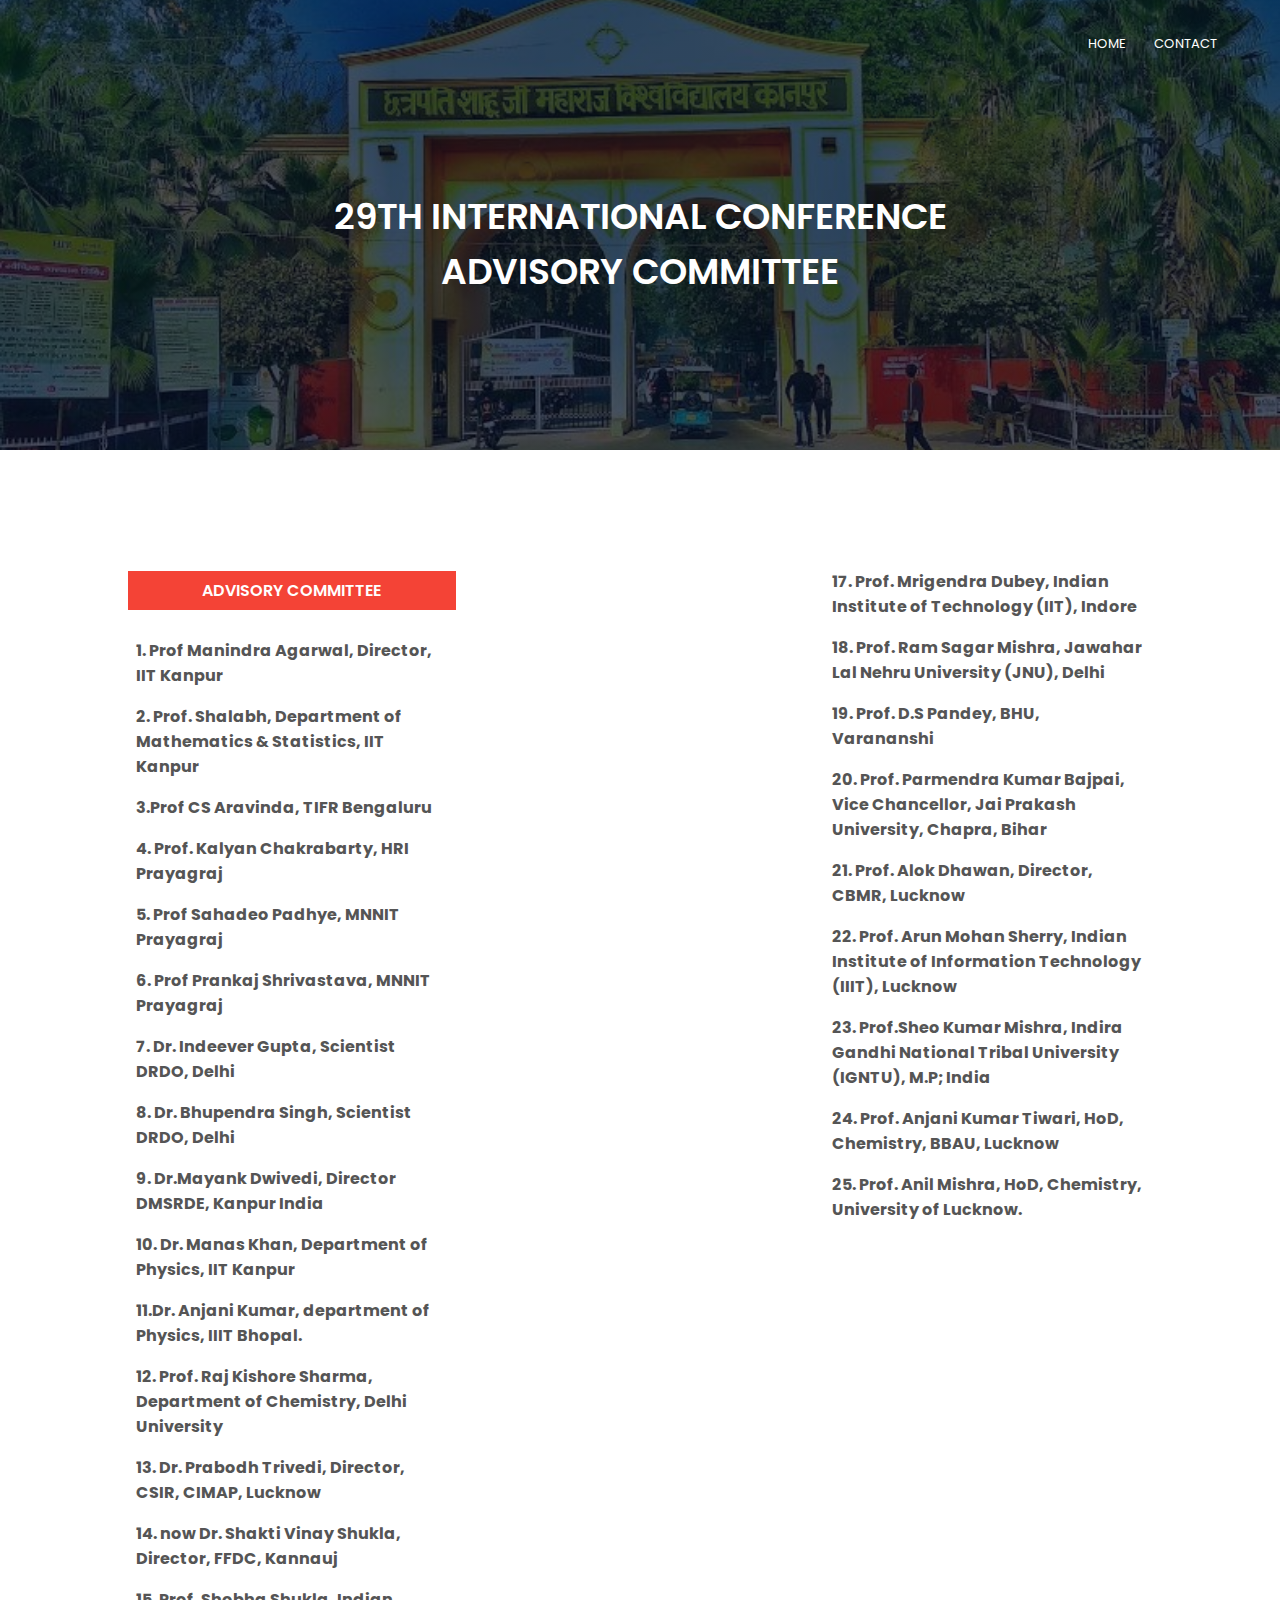
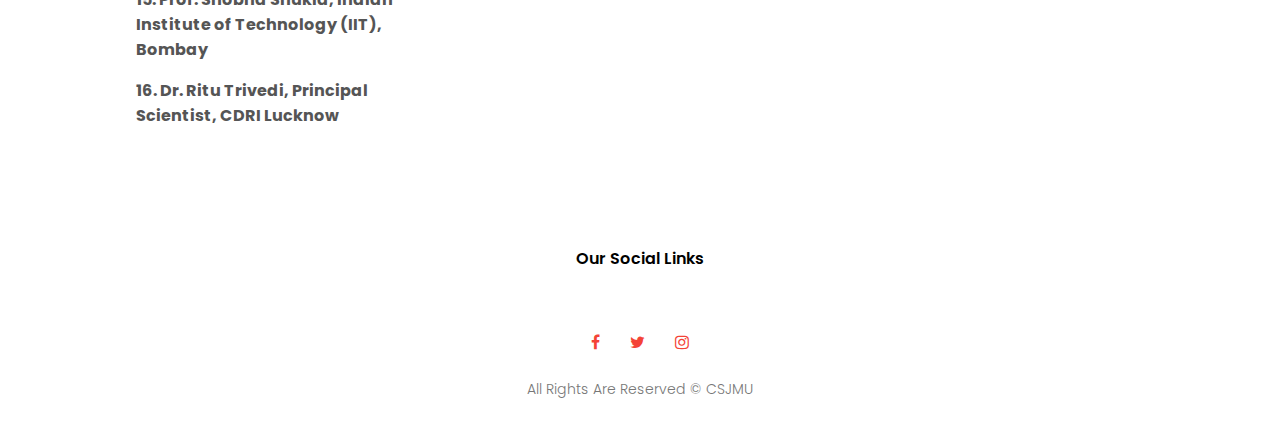
<file: ADVISORY_COMMITTEE.html>
<html>
<head>
<meta name="viewport" content="width=device-width, initial-scale=1.0">
<title>CSJMU Confrence Website</title>
<link rel="stylesheet" href="style.css">
<link href="https://fonts.googleapis.com/css?family=Poppins:100,200,300,400,600,700&display=swap" rel="stylesheet">
<link rel="stylesheet" href="https://stackpath.bootstrapcdn.com/font-awesome/4.7.0/css/font-awesome.min.css"> 
</head>
<body>
    <section class="sub-header">
        <nav>
            <!-- <a href="index.html"><img src="images/CSJMLOGO.jpeg"></a> -->
            <div class="nav-links" id="navLinks">  
                <i class="fa fa-close" onclick="hideMenu()"></i>
                <ul>
                    <li><a href="29CONFERENCE.html">HOME</a></li>
                    <!-- <li><a href="about.html">ABOUT</a></li> -->
                    <!-- <li><a href="course.html">COURSE</a></li>
                    <li><a href="blog.html">BLOG</a></li> -->
                    <li><a href="contact.html">CONTACT</a></li>
                </ul>
            </div>
            <i class="fa fa-bars" onclick="showMenu()"></i>
        </nav>
            <h1>29TH INTERNATIONAL CONFERENCE <br>  ADVISORY COMMITTEE</h1>
    </section>
    
<!---------- Blog Page Content ---------->
    
    <section class="blog-content">
    <div class="row">
    
        
    <div class="blog-right">
        
        
            <h3>  ADVISORY COMMITTEE</h3>
            <div>
                <span><h4>1. Prof Manindra Agarwal, Director, IIT Kanpur </h4> </span>
                    
            </div>
            <div>
                <span><h4>2.  Prof. Shalabh, Department of Mathematics & Statistics, IIT Kanpur </h4></span>
                
            </div>
            <div>
                <span><h4>3.Prof CS Aravinda, TIFR Bengaluru </h4></span>
                
            </div>
            <div>
                <span><h4> 4. Prof. Kalyan Chakrabarty, HRI Prayagraj </h4></span>
                
            </div>
            <div>
                <span> <h4> 5. Prof Sahadeo Padhye, MNNIT Prayagraj </h4> </span>
              
            </div>
            <div>
                <span><h4>6. Prof Prankaj Shrivastava, MNNIT Prayagraj </h4></span>
               
            </div>
            <div>
                <span><h4>7. Dr. Indeever Gupta, Scientist DRDO, Delhi </h4></span>
                
            </div>
            <div>
                <span><h4>8. Dr. Bhupendra Singh, Scientist DRDO, Delhi </h4>
             </span>
                
            </div>
            <div>
                <span><h4>9. Dr.Mayank Dwivedi, Director DMSRDE, Kanpur India </h4></span>
                
            </div>
            <div>
                <span><h4>10.  Dr. Manas Khan, Department of Physics, IIT Kanpur </h4>                </span>
                
            </div>
            <div>
                <span><h4>11.Dr. Anjani Kumar, department of Physics, IIIT Bhopal. </h4> </span>
                
            </div>
            <div>
                <span><h4>12. Prof. Raj Kishore Sharma, Department of Chemistry, Delhi University </h4></span>
                
            </div>
            <div>
                <span><h4>13. Dr. Prabodh Trivedi, Director, CSIR, CIMAP, Lucknow </h4></span>
                
            </div>
            <div>
                <span><h4>14.  now 
                    Dr. Shakti Vinay Shukla, Director, FFDC, Kannauj </h4></span>
                
            </div>
            <div>
                <span><h4>15.  Prof. Shobha Shukla, Indian Institute of Technology (IIT), Bombay </h4></span>
                
            </div>
            <div>
                <span><h4>16. Dr. Ritu Trivedi, Principal Scientist, CDRI Lucknow </h4></span>
                
            </div>
            
           
        </div> 
        
        <div class="blog-right">
        
        
            
            <div>
                <span><h4>17. Prof. Mrigendra Dubey, Indian Institute of Technology (IIT), Indore </h4></span>
            </div>
            <div>
                <span><h4>18. Prof. Ram Sagar Mishra, Jawahar Lal Nehru University (JNU), Delhi </h4></span>
                
            </div>
            <div>
                <span><h4>19. Prof. D.S Pandey, BHU, Varananshi </h4></h4> 
                </span>
                
            </div>
            <div>
                <span><h4> 20. Prof. Parmendra Kumar Bajpai, Vice Chancellor, Jai Prakash University,
                    Chapra, Bihar </h4></span>
                
            </div>
            <div>
                <span> <h4> 21.  Prof. Alok Dhawan, Director, CBMR, Lucknow </h4></span>
              
            </div>
            <div>
                <span><h4>22. Prof. Arun Mohan Sherry, Indian Institute of Information Technology (IIIT),
                    Lucknow </h4> </span>
               
            </div>
            <div>
                <span><h4>23. Prof.Sheo Kumar Mishra, Indira Gandhi National Tribal University (IGNTU),
                    M.P; India </h4></span>
                
            </div>
            <div>
                <span><h4>24. Prof. Anjani Kumar Tiwari, HoD, Chemistry, BBAU, Lucknow </h4>
             </span>
                
            </div>
            <div>
                <span><h4>25.  Prof. Anil Mishra, HoD, Chemistry, University of Lucknow. </h4></span>
                
            </div>
            
            
           
        </div> 
    </div>
    </section>
    
    
<!-------- footer ---------->

<section class="footer">
    <h4>Our Social Links</h4>
    <p> </p>
    <div class="icons">
        <a href="https://www.facebook.com/csjmuofficial" target="_blank"><i class="fa fa-facebook"></i></a>
        <a href="https://x.com/csjmuofficial?mx=2" target="_blank"><i class="fa fa-twitter"></i></a>
        <a href="https://www.instagram.com/csjmuofficial" target="_blank"><i class="fa fa-instagram"></i></a>
    </div>
    <p>All Rights Are Reserved &copy CSJMU </p>
</section>    
  
  
<!----JavaScript for toggle menu---->
<script>
    var navLinks = document.getElementById("navLinks");

    function showMenu() {
        navLinks.style.right = "0";
    }

    function hideMenu() {
        navLinks.style.right = "-200px";
    }
</script> 
    
</body>
</html>
</file>
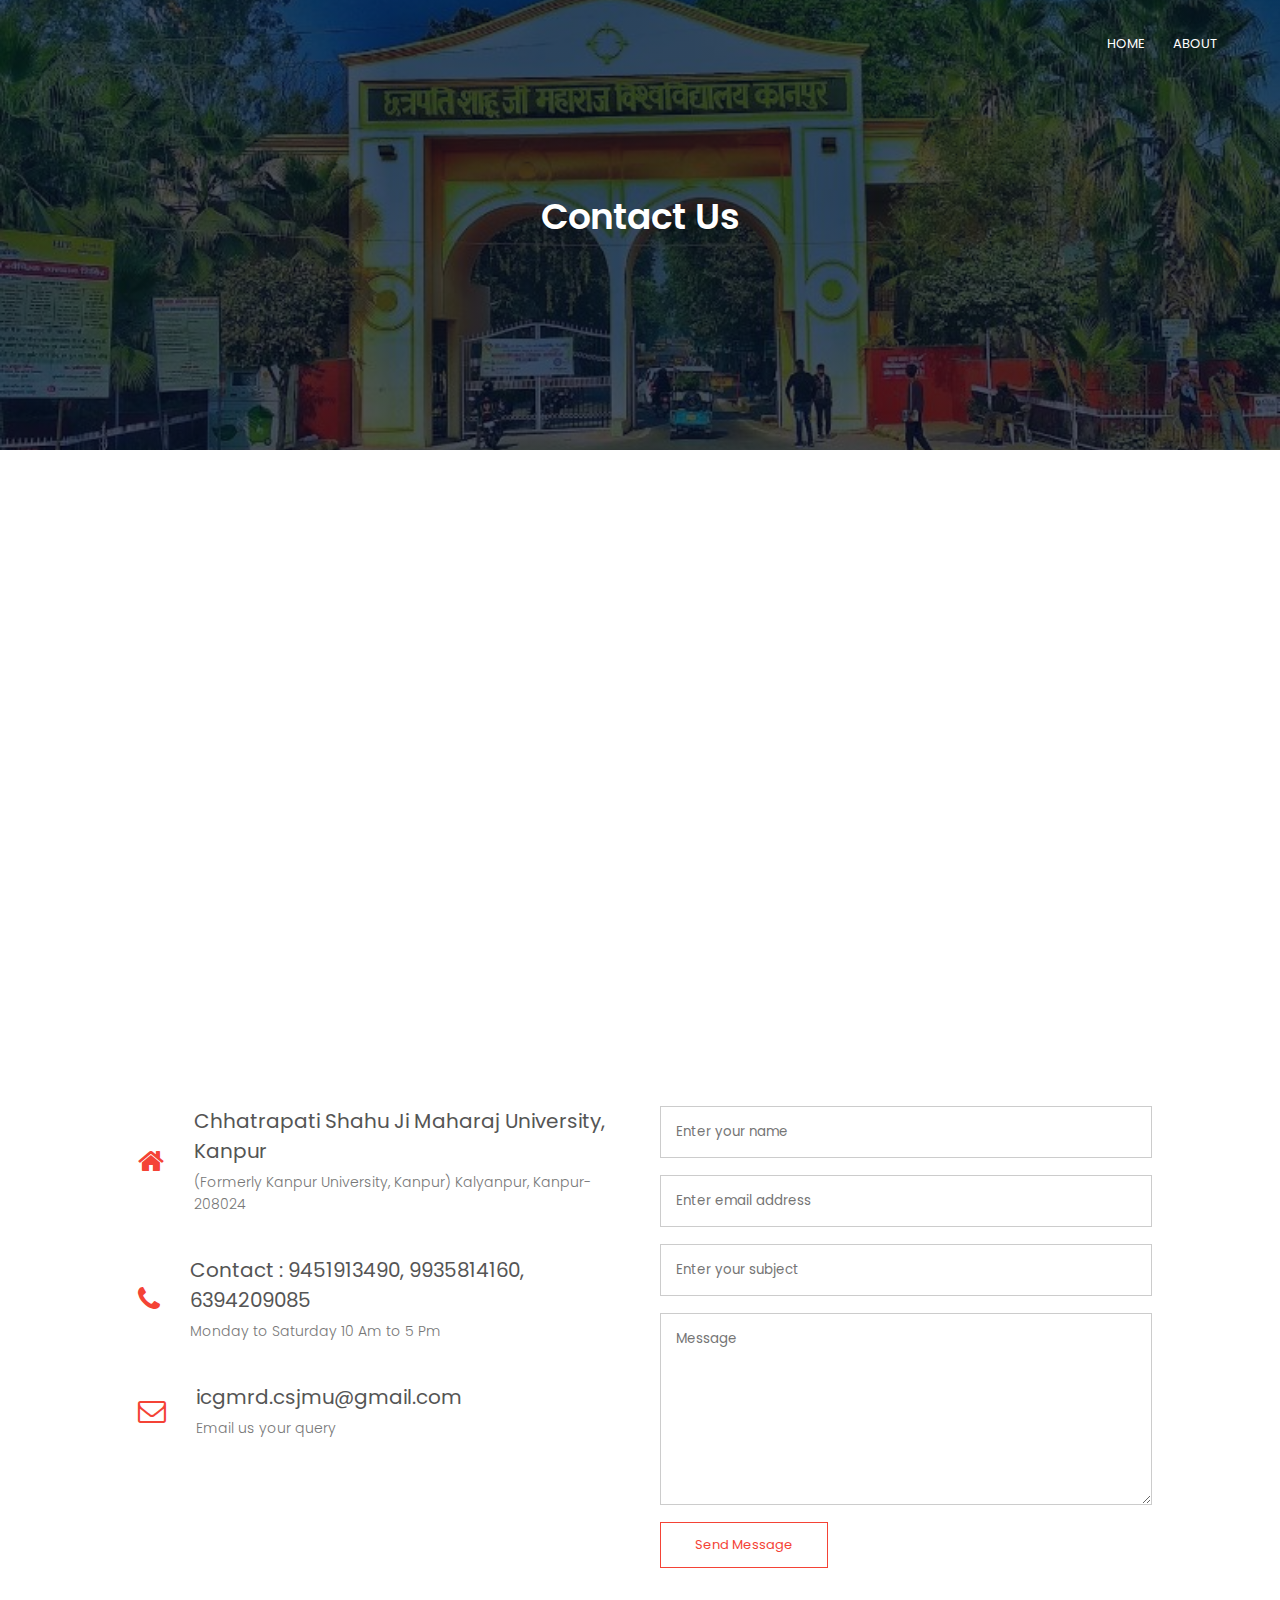
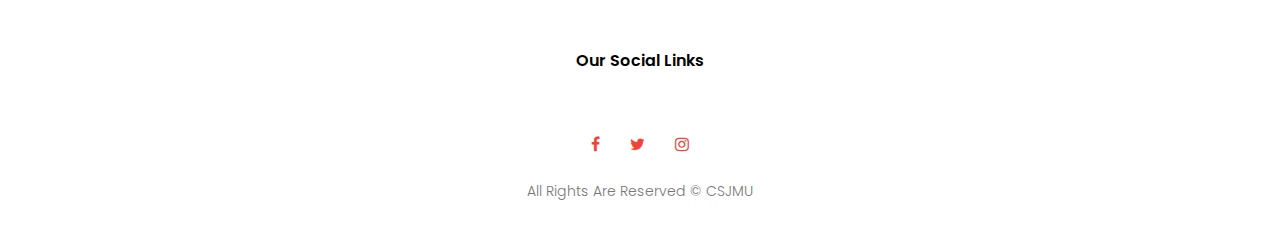
<file: contact.html>
<html>
<head>
<meta name="viewport" content="width=device-width, initial-scale=1.0">
<title>CSJMU Confrence Website</title>
<link rel="stylesheet" href="style.css">
<link href="https://fonts.googleapis.com/css?family=Poppins:100,200,300,400,600,700&display=swap" rel="stylesheet">
<link rel="stylesheet" href="https://stackpath.bootstrapcdn.com/font-awesome/4.7.0/css/font-awesome.min.css"> 
</head>
<body>
    <section class="sub-header">
        <nav>
            <!-- <a href="index.html"><img src="images/CSJMLOGO.jpeg"></a> -->
            <div class="nav-links" id="navLinks">  
                <i class="fa fa-close" onclick="hideMenu()"></i>
                <ul>
                    <li><a href="index.html">HOME</a></li>
                    <li><a href="about.html">ABOUT</a></li>
                    
                </ul>
            </div>
            <i class="fa fa-bars" onclick="showMenu()"></i>
        </nav>
            <h1>Contact Us</h1>
    </section>
    
    
<!------- Contact Us ------->

    
    <section class="location">
            <iframe src="http://csjmu.ac.in/geotagging/colleges-geotagging.php" width="720" height="445" frameborder="0" style="border:0" allowfullscreen></iframe>
    </section>
    
    <section class="contact-us">
            <div class="row">
                <div class="contact-col">
                    <div>
                        <i class="fa fa-home"></i>
                        <span>
                            <h5>Chhatrapati Shahu Ji Maharaj University, Kanpur</h5>
                            <p>(Formerly Kanpur University, Kanpur)
                                Kalyanpur, Kanpur-208024</p>
                        </span>
                    </div>
                    <div>
                        <i class="fa fa-phone"></i>
                        <span>
                            <h5>Contact : 9451913490, 9935814160, 6394209085 </h5>
                            <p>Monday to Saturday 10 Am to 5 Pm</p>
                        </span>
                    </div>
                    <div>
                        <i class="fa fa-envelope-o"></i>
                        <span>
                            <h5>icgmrd.csjmu@gmail.com</h5>
                            <p>Email us your query</p>
                        </span>
                    </div>
                </div>
                <div class="contact-col">
                    <form method="post" action="https://formsubmit.co/icgmrd.csjmu@gmail.com">
                    <input type="text" name="name" placeholder="Enter your name" required>
                    <input type="email" name="email" placeholder="Enter email address" required>
                    <input type="text" name="subject" placeholder="Enter your subject" required>
                    <textarea rows="8" name="message" placeholder="Message" required></textarea>
                    <input type="hidden" name="_captcha" value="false">
                    <input type="hidden" name="_next" value="https://yourdomain.co/thanks.html">
                    <input type="hidden" name="_template" value="table">
                    <button type="submit" class="hero-btn red-btn">Send Message</button>
                    </form> 
                </div>
            </div>
    </section>
    
<!-------- footer ---------->

<section class="footer">
    <h4>Our Social Links</h4>
    <p> </p>
    <div class="icons">
        <a href="https://www.facebook.com/csjmuofficial" target="_blank"><i class="fa fa-facebook"></i></a>
        <a href="https://x.com/csjmuofficial?mx=2" target="_blank"><i class="fa fa-twitter"></i></a>
        <a href="https://www.instagram.com/csjmuofficial" target="_blank"><i class="fa fa-instagram"></i></a>
    </div>
    <p>All Rights Are Reserved &copy CSJMU </p>
</section>    
  
  
<!----JavaScript for toggle menu---->
<script>
    var navLinks = document.getElementById("navLinks");

    function showMenu() {
        navLinks.style.right = "0";
    }

    function hideMenu() {
        navLinks.style.right = "-200px";
    }
</script> 
    
</body>
</html>
</file>
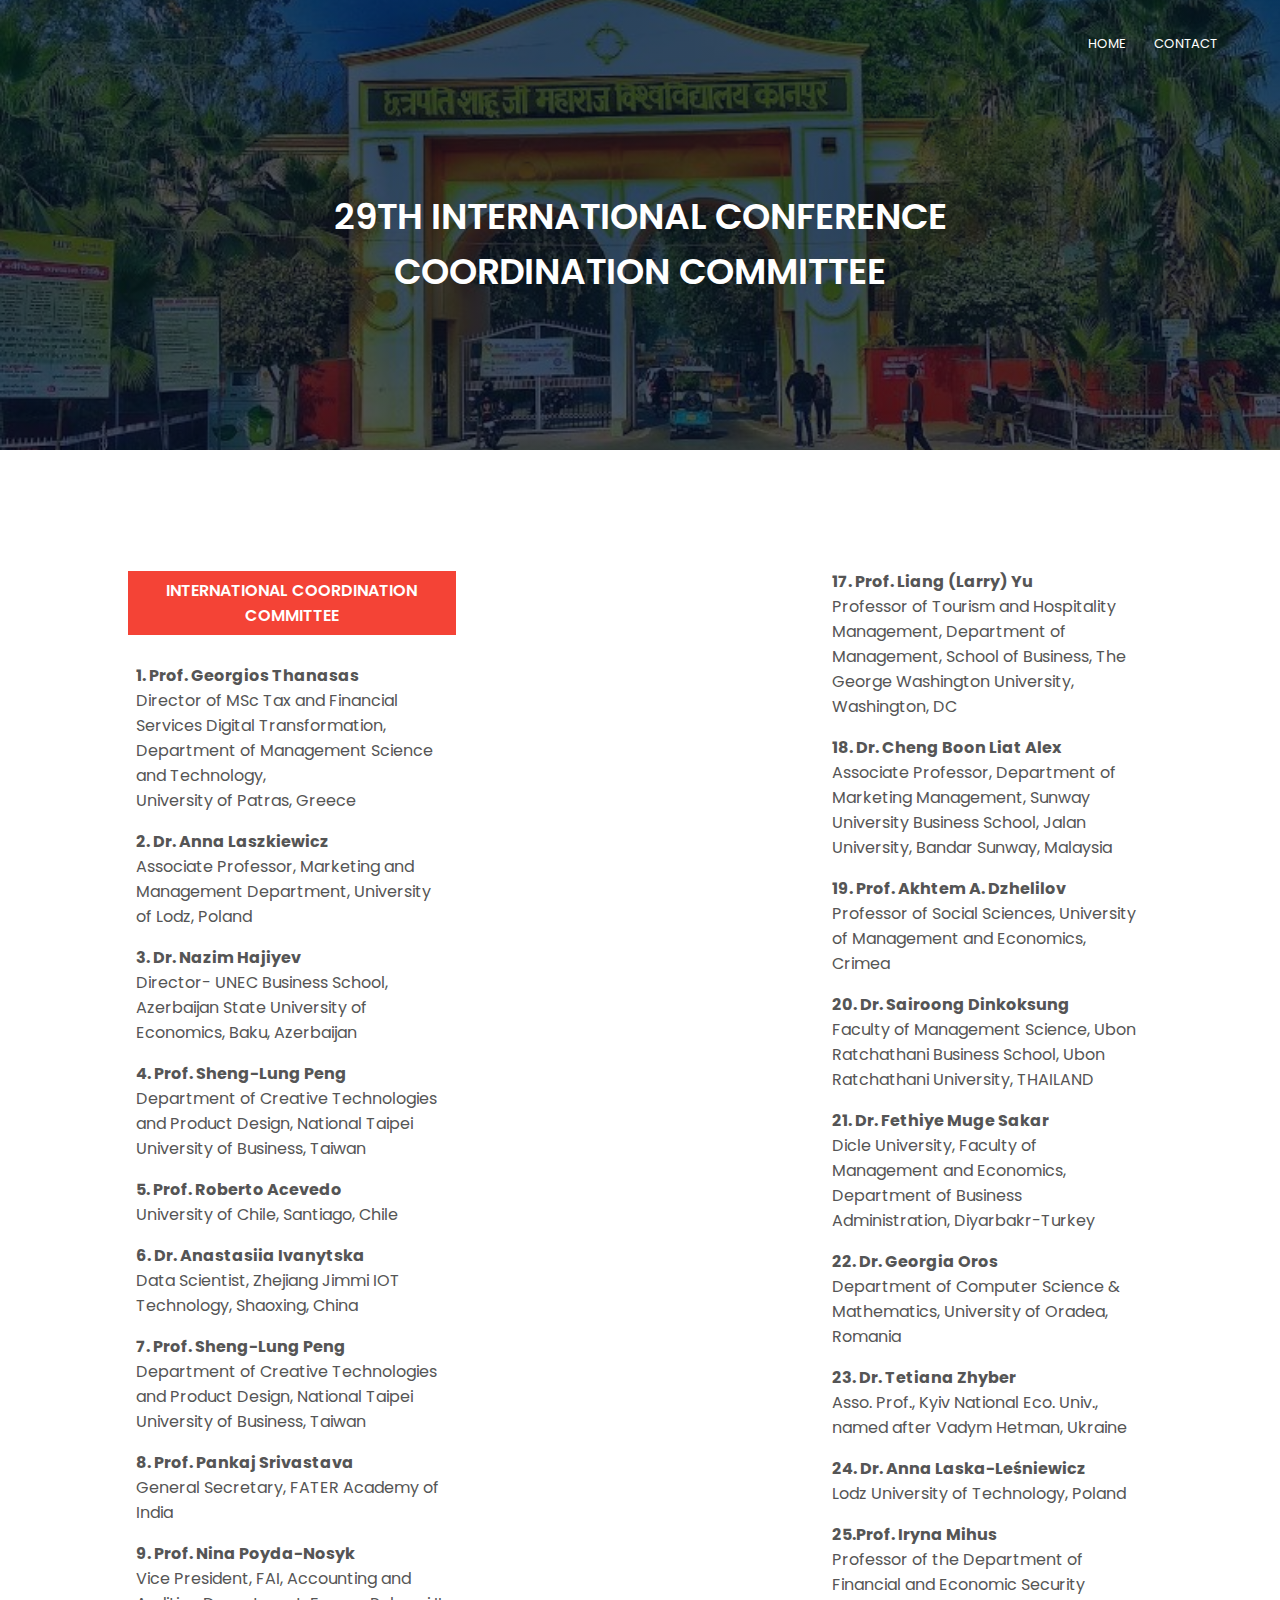
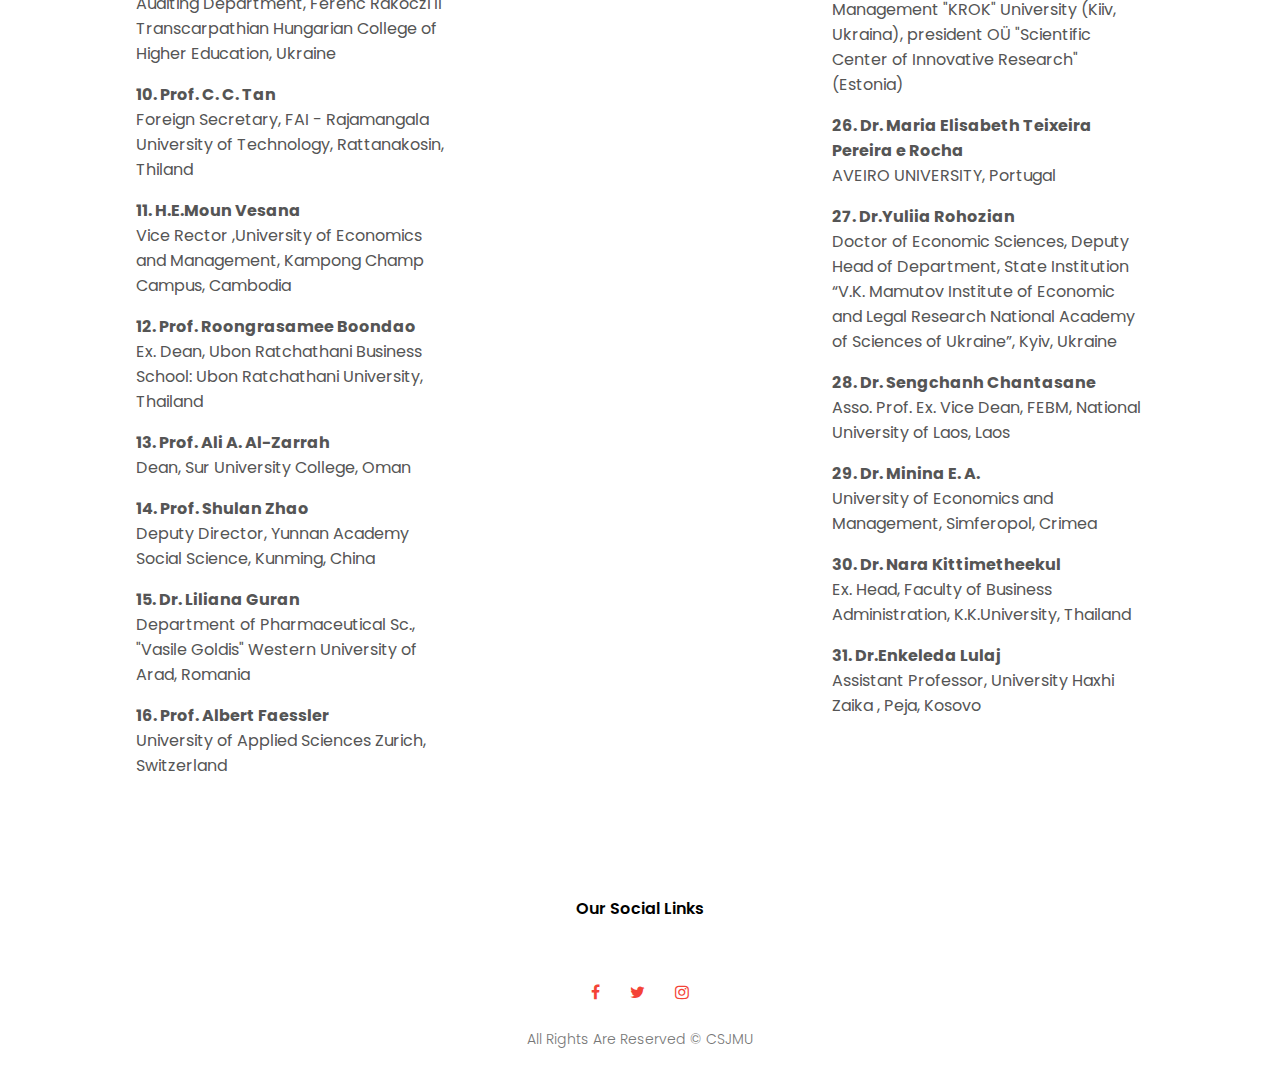
<file: COORDINATION_COMMITTEE.html>
<html>
<head>
<meta name="viewport" content="width=device-width, initial-scale=1.0">
<title>CSJMU Confrence Website</title>
<link rel="stylesheet" href="style.css">
<link href="https://fonts.googleapis.com/css?family=Poppins:100,200,300,400,600,700&display=swap" rel="stylesheet">
<link rel="stylesheet" href="https://stackpath.bootstrapcdn.com/font-awesome/4.7.0/css/font-awesome.min.css"> 
</head>
<body>
    <section class="sub-header">
        <nav>
            <!-- <a href="index.html"><img src="images/CSJMLOGO.jpeg"></a> -->
            <div class="nav-links" id="navLinks">  
                <i class="fa fa-close" onclick="hideMenu()"></i>
                <ul>
                    <li><a href="29CONFERENCE.html">HOME</a></li>
                    <!-- <li><a href="about.html">ABOUT</a></li> -->
                    <!-- <li><a href="course.html">COURSE</a></li>
                    <li><a href="blog.html">BLOG</a></li> -->
                    <li><a href="contact.html">CONTACT</a></li>
                </ul>
            </div>
            <i class="fa fa-bars" onclick="showMenu()"></i>
        </nav>
            <h1>29TH INTERNATIONAL CONFERENCE <br> COORDINATION COMMITTEE</h1>
    </section>
    
<!---------- Blog Page Content ---------->
    
    <section class="blog-content">
    <div class="row">
    
        
    <div class="blog-right">
        
        
            <h3> INTERNATIONAL COORDINATION COMMITTEE</h3>
            <div>
                <span><h4>1. Prof. Georgios Thanasas</h4> 
                    Director of MSc Tax and Financial Services Digital Transformation,<br>
                    Department of Management Science and Technology, <br>
                    University of Patras, Greece</span>
                    <!-- <span>1</span> -->
            </div>
            <div>
                <span><h4>2. Dr. Anna Laszkiewicz </h4>
                    Associate Professor, Marketing and Management Department,
                    University of Lodz, Poland</span>
                
            </div>
            <div>
                <span><h4>3. Dr. Nazim Hajiyev</h4> 
                    Director- UNEC Business School, Azerbaijan State University of Economics,
                    Baku, Azerbaijan
                </span>
                
            </div>
            <div>
                <span><h4> 4. Prof. Sheng-Lung Peng </h4> 
                    Department of Creative Technologies and Product Design,
                    National Taipei University of Business, Taiwan </span>
                
            </div>
            <div>
                <span> <h4> 5. Prof. Roberto Acevedo </h4>
                    University of Chile, Santiago, Chile</span>
              
            </div>
            <div>
                <span><h4>6. Dr. Anastasiia Ivanytska</h4> 
                    Data Scientist, Zhejiang Jimmi IOT Technology, Shaoxing, China</span>
               
            </div>
            <div>
                <span><h4>7. Prof. Sheng-Lung Peng</h4> 
                    Department of Creative Technologies and Product Design,
                    National Taipei University of Business, Taiwan</span>
                
            </div>
            <div>
                <span><h4>8. Prof. Pankaj Srivastava </h4>
                    General Secretary, FATER Academy of India
             </span>
                
            </div>
            <div>
                <span><h4>9. Prof. Nina Poyda-Nosyk </h4>
                    Vice President, FAI, Accounting and Auditing Department,
                    Ferenc Rakoczi II Transcarpathian Hungarian College of Higher Education,
                    Ukraine</span>
                
            </div>
            <div>
                <span><h4>10. Prof. C. C. Tan </h4>
                    Foreign Secretary, FAI - Rajamangala University of Technology,
                    Rattanakosin, Thiland</span>
                
            </div>
            <div>
                <span><h4>11. H.E.Moun Vesana </h4>
                    Vice Rector ,University of Economics and Management,
                    Kampong Champ Campus, Cambodia</span>
                
            </div>
            <div>
                <span><h4>12. Prof. Roongrasamee Boondao </h4>
                    Ex. Dean, Ubon Ratchathani Business School:
                    Ubon Ratchathani University, Thailand</span>
                
            </div>
            <div>
                <span><h4>13. Prof. Ali A. Al-Zarrah </h4>
                    Dean, Sur University College, Oman</span>
                
            </div>
            <div>
                <span><h4>14.  Prof. Shulan Zhao </h4>
                    Deputy Director, Yunnan Academy Social Science, Kunming, China</span>
                
            </div>
            <div>
                <span><h4>15. Dr. Liliana Guran </h4>
                    Department of Pharmaceutical Sc., 
                    "Vasile Goldis" Western University of Arad, Romania</span>
                
            </div>
            <div>
                <span><h4>16. Prof. Albert Faessler </h4>
                    University of Applied Sciences Zurich, Switzerland </span>
                
            </div>
            
           
        </div> 
        
        <div class="blog-right">
        
        
            
            <div>
                <span><h4>17. Prof. Liang (Larry) Yu </h4>
                    Professor of Tourism and Hospitality Management,
                    Department of Management, School of Business,
                    The George Washington University, Washington, DC</span>
                    <!-- <span>1</span> -->
            </div>
            <div>
                <span><h4>18. Dr. Cheng Boon Liat Alex </h4>
                    Associate Professor, Department of Marketing Management,
                    Sunway University Business School, Jalan University,
                    Bandar Sunway, Malaysia</span>
                
            </div>
            <div>
                <span><h4>19. Prof. Akhtem A. Dzhelilov </h4>
                    Professor of Social Sciences, University of Management and Economics,
                    Crimea
                </span>
                
            </div>
            <div>
                <span><h4> 20. Dr. Sairoong Dinkoksung </h4>
                    Faculty of Management Science, Ubon Ratchathani Business School,
                    Ubon Ratchathani University, THAILAND</span>
                
            </div>
            <div>
                <span> <h4> 21. Dr. Fethiye Muge Sakar </h4>
                    Dicle University, Faculty of Management and Economics,
                    Department of Business Administration, Diyarbakr-Turkey</span>
              
            </div>
            <div>
                <span><h4>22. Dr. Georgia Oros </h4>
                    Department of Computer Science & Mathematics,
                    University of Oradea, Romania</span>
               
            </div>
            <div>
                <span><h4>23. Dr. Tetiana Zhyber </h4>
                    Asso. Prof., Kyiv National Eco. Univ., named after Vadym Hetman, Ukraine</span>
                
            </div>
            <div>
                <span><h4>24. Dr. Anna Laska-Leśniewicz </h4>
                    Lodz University of Technology, Poland
             </span>
                
            </div>
            <div>
                <span><h4>25.Prof. Iryna Mihus </h4>
                    Professor of the Department of Financial and Economic Security
                    Management "KROK" University (Kiiv, Ukraina), president OÜ "Scientific
                    Center of Innovative Research" (Estonia) </span>
                
            </div>
            <div>
                <span><h4>26. Dr. Maria Elisabeth Teixeira Pereira e Rocha </h4>
                    AVEIRO UNIVERSITY, Portugal</span>
                
            </div>
            <div>
                <span><h4>27. Dr.Yuliia Rohozian </h4>
                    Doctor of Economic Sciences, Deputy Head of Department,
                    State Institution “V.K. Mamutov Institute of Economic and Legal Research
                    National Academy of Sciences of Ukraine”, Kyiv, Ukraine</span>
                
            </div>
            <div>
                <span><h4>28. Dr. Sengchanh Chantasane </h4>
                    Asso. Prof. Ex. Vice Dean, FEBM, National University of Laos, Laos</span>
                
            </div>
            <div>
                <span><h4>29. Dr. Minina E. A. </h4>
                    University of Economics and Management, Simferopol, Crimea</span>
                
            </div>
            <div>
                <span><h4>30.  Dr. Nara Kittimetheekul  </h4>
                    Ex. Head, Faculty of Business Administration, K.K.University, Thailand</span>
                
            </div>
            <div>
                <span><h4>31. Dr.Enkeleda Lulaj </h4>
                    Assistant Professor, University Haxhi Zaika , Peja, Kosovo</span>
                
            </div>
            
           
        </div> 
        
    
    </div>
    </section>
    
    
<!-------- footer ---------->

<section class="footer">
    <h4>Our Social Links</h4>
    <p> </p>
    <div class="icons">
        <a href="https://www.facebook.com/csjmuofficial" target="_blank"><i class="fa fa-facebook"></i></a>
        <a href="https://x.com/csjmuofficial?mx=2" target="_blank"><i class="fa fa-twitter"></i></a>
        <a href="https://www.instagram.com/csjmuofficial" target="_blank"><i class="fa fa-instagram"></i></a>
    </div>
    <p>All Rights Are Reserved &copy CSJMU </p>
</section>    
  
  
<!----JavaScript for toggle menu---->
<script>
    var navLinks = document.getElementById("navLinks");

    function showMenu() {
        navLinks.style.right = "0";
    }

    function hideMenu() {
        navLinks.style.right = "-200px";
    }
</script> 
    
</body>
</html>
</file>
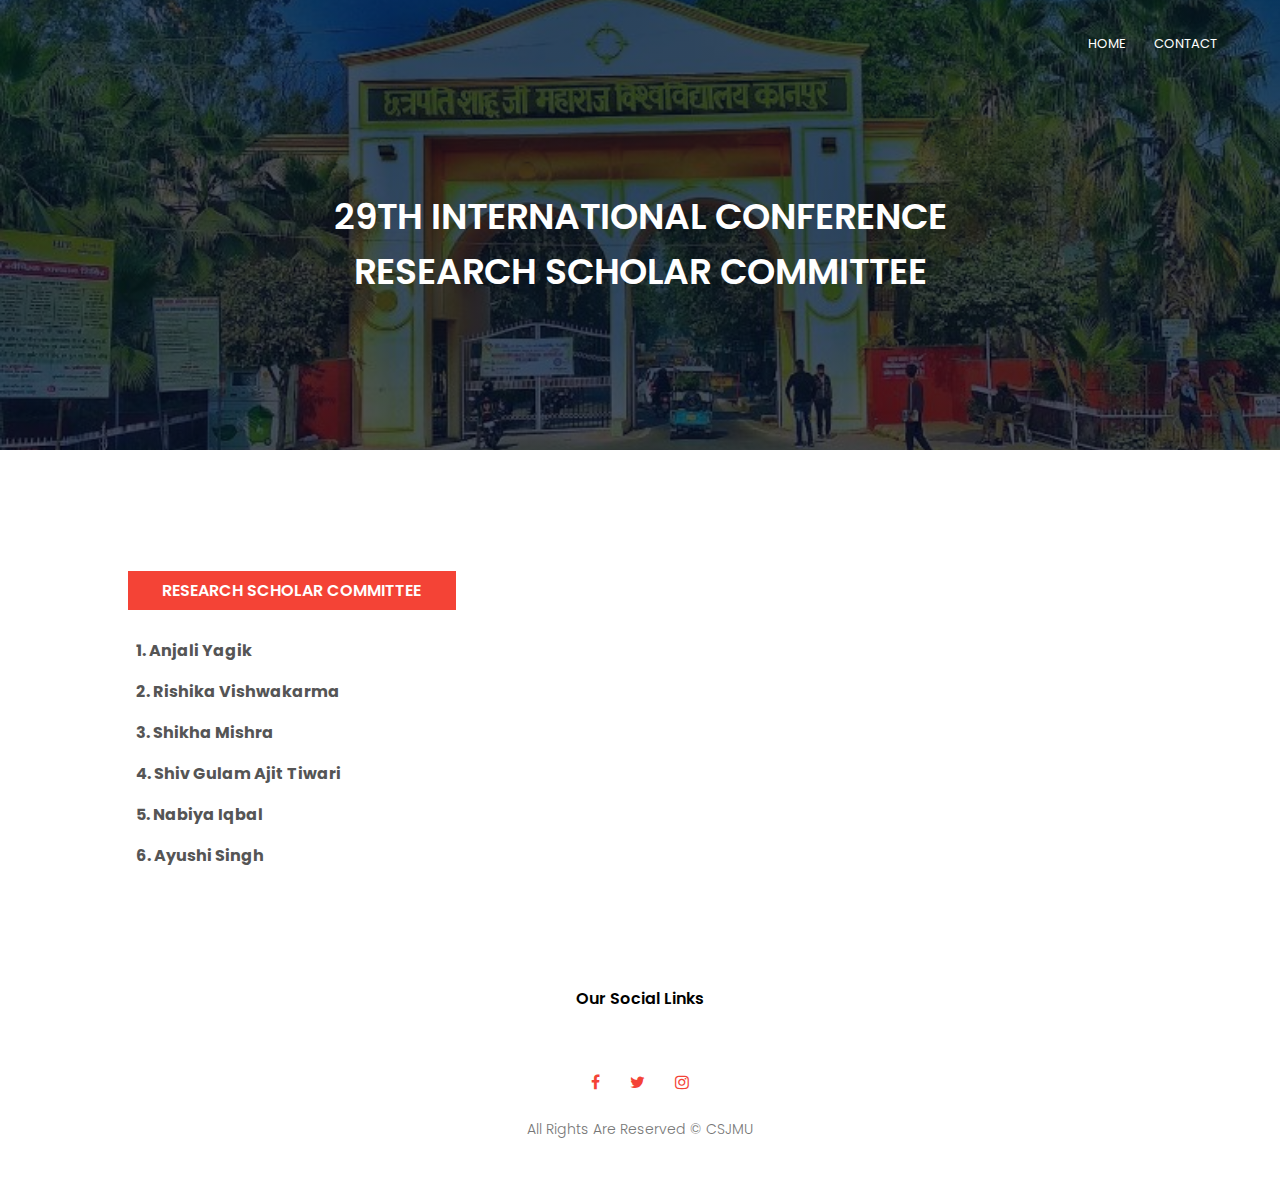
<file: RESEARCH_SCHOLAR_COMMITTEE.html>
<html>
<head>
<meta name="viewport" content="width=device-width, initial-scale=1.0">
<title>CSJMU Confrence Website</title>
<link rel="stylesheet" href="style.css">
<link href="https://fonts.googleapis.com/css?family=Poppins:100,200,300,400,600,700&display=swap" rel="stylesheet">
<link rel="stylesheet" href="https://stackpath.bootstrapcdn.com/font-awesome/4.7.0/css/font-awesome.min.css"> 
</head>
<body>
    <section class="sub-header">
        <nav>
            <!-- <a href="index.html"><img src="images/CSJMLOGO.jpeg"></a> -->
            <div class="nav-links" id="navLinks">  
                <i class="fa fa-close" onclick="hideMenu()"></i>
                <ul>
                    <li><a href="29CONFERENCE.html">HOME</a></li>
                    <!-- <li><a href="about.html">ABOUT</a></li> -->
                    <!-- <li><a href="course.html">COURSE</a></li>
                    <li><a href="blog.html">BLOG</a></li> -->
                    <li><a href="contact.html">CONTACT</a></li>
                </ul>
            </div>
            <i class="fa fa-bars" onclick="showMenu()"></i>
        </nav>
            <h1>29TH INTERNATIONAL CONFERENCE <br> RESEARCH SCHOLAR COMMITTEE</h1>
    </section>
    
<!---------- Blog Page Content ---------->
    
    <section class="blog-content">
    <div class="row">
    
        
    <div class="blog-right">
        
        
            <h3> RESEARCH SCHOLAR COMMITTEE</h3>
            <div>
                <span><h4>1. Anjali Yagik </h4></span>

            </div>
            <div>
                <span><h4>2. Rishika Vishwakarma </h4></span>
                
            </div>
            <div>
                <span><h4>3. Shikha Mishra </h4>
                </span>
                
            </div>
            <div>
                <span><h4> 4. Shiv Gulam Ajit Tiwari </h4></span>
                
            </div>
            <div>
                <span> <h4> 5. Nabiya Iqbal </h4></span>
              
            </div>
            <div>
                <span><h4>6. Ayushi Singh </h4></span>
               
            </div>
            
        </div> 
        
        
    
    </div>
    </section>
    
    
<!-------- footer ---------->

<section class="footer">
    <h4>Our Social Links</h4>
    <p> </p>
    <div class="icons">
        <a href="https://www.facebook.com/csjmuofficial" target="_blank"><i class="fa fa-facebook"></i></a>
        <a href="https://x.com/csjmuofficial?mx=2" target="_blank"><i class="fa fa-twitter"></i></a>
        <a href="https://www.instagram.com/csjmuofficial" target="_blank"><i class="fa fa-instagram"></i></a>
    </div>
    <p>All Rights Are Reserved &copy CSJMU </p>
</section>    
  
  
<!----JavaScript for toggle menu---->
<script>
    var navLinks = document.getElementById("navLinks");

    function showMenu() {
        navLinks.style.right = "0";
    }

    function hideMenu() {
        navLinks.style.right = "-200px";
    }
</script> 
    
</body>
</html>
</file>
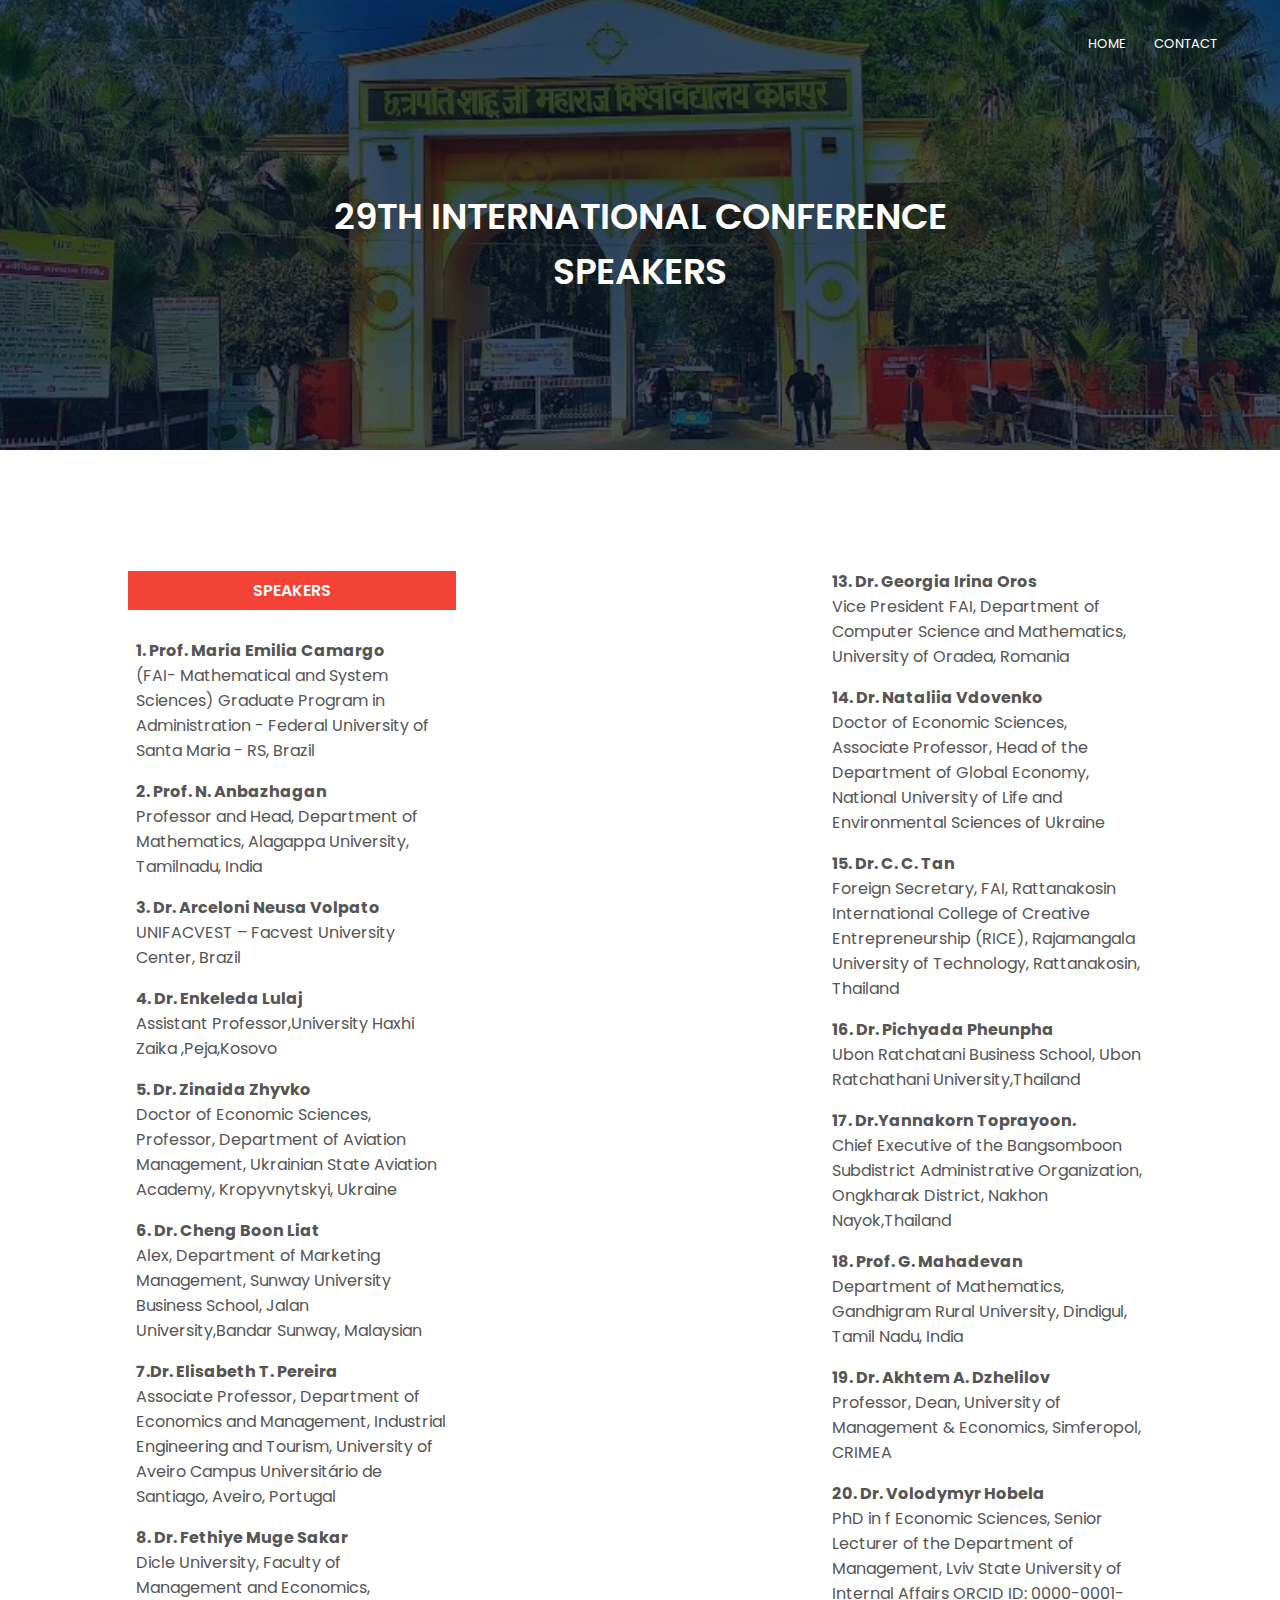
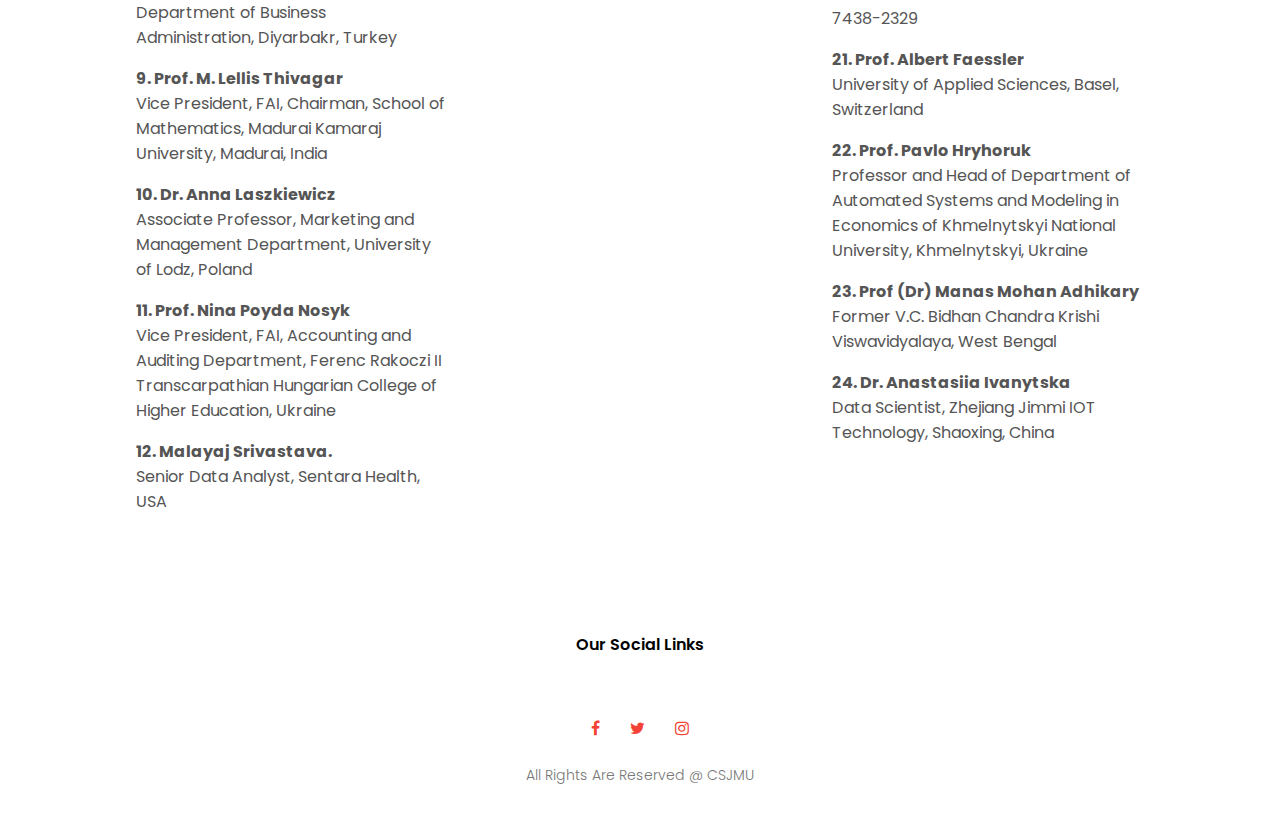
<file: SPEAKERS.html>
<html>
<head>
<meta name="viewport" content="width=device-width, initial-scale=1.0">
<title>CSJMU Confrence Website</title>
<link rel="stylesheet" href="style.css">
<link href="https://fonts.googleapis.com/css?family=Poppins:100,200,300,400,600,700&display=swap" rel="stylesheet">
<link rel="stylesheet" href="https://stackpath.bootstrapcdn.com/font-awesome/4.7.0/css/font-awesome.min.css"> 
</head>
<body>
    <section class="sub-header">
        <nav>
            <!-- <a href="index.html"><img src="images/CSJMLOGO.jpeg"></a> -->
            <div class="nav-links" id="navLinks">  
                <i class="fa fa-close" onclick="hideMenu()"></i>
                <ul>
                    <li><a href="29CONFERENCE.html">HOME</a></li>
                    <!-- <li><a href="about.html">ABOUT</a></li> -->
                    <!-- <li><a href="course.html">COURSE</a></li>
                    <li><a href="blog.html">BLOG</a></li> -->
                    <li><a href="contact.html">CONTACT</a></li>
                </ul>
            </div>
            <i class="fa fa-bars" onclick="showMenu()"></i>
        </nav>
            <h1>29TH INTERNATIONAL CONFERENCE <br> SPEAKERS</h1>
    </section>
    
<!---------- Blog Page Content ---------->
    
    <section class="blog-content">
    <div class="row">
    
        
    <div class="blog-right">
        
        
            <h3>SPEAKERS</h3>
            <div>
                <span><h4>1.  Prof. Maria Emilia Camargo </h4>
                    (FAI- Mathematical and System Sciences) Graduate Program in
                    Administration - Federal University of Santa Maria - RS, Brazil </span>
                    <!-- <span>1</span> -->
            </div>
            <div>
                <span><h4>2. Prof. N. Anbazhagan </h4>
                    Professor and Head, Department of Mathematics, Alagappa University,
                    Tamilnadu, India</span>
                
            </div>
            <div>
                <span><h4>3.  Dr. Arceloni Neusa Volpato </h4>
                    UNIFACVEST – Facvest University Center, Brazil
             
                </span>
                
            </div>
            <div>
                <span><h4> 4. Dr. Enkeleda Lulaj </h4>
                    Assistant Professor,University Haxhi Zaika ,Peja,Kosovo</span>
                
            </div>
            <div>
                <span> <h4> 5. Dr. Zinaida Zhyvko </h4>
                    Doctor of Economic Sciences, Professor, Department of Aviation
                    Management, Ukrainian State Aviation Academy, Kropyvnytskyi, Ukraine</span>
              
            </div>
            <div>
                <span><h4>6. Dr. Cheng Boon Liat </h4>
                    Alex, Department of Marketing Management, Sunway University Business
                    School, Jalan University,Bandar Sunway, Malaysian</span>
               
            </div>
            <div>
                <span><h4>7.Dr. Elisabeth T. Pereira </h4>
                    Associate Professor, Department of Economics and Management,
                    Industrial Engineering and Tourism, University of Aveiro
                    Campus Universitário de Santiago, Aveiro, Portugal</span>
                
            </div>
            <div>
                <span><h4>8. Dr. Fethiye Muge Sakar </h4>
                    Dicle University, Faculty of Management and Economics,
                    Department of Business Administration, Diyarbakr, Turkey
             </span>
                
            </div>
            <div>
                <span><h4>9. Prof. M. Lellis Thivagar </h4>
                    Vice President, FAI, Chairman, School of Mathematics,
                    Madurai Kamaraj University, Madurai, India</span>
                
            </div>
            <div>
                <span><h4>10. Dr. Anna Laszkiewicz </h4>
                    Associate Professor, Marketing and Management Department,
                    University of Lodz, Poland</span>
                
            </div>
            <div>
                <span><h4>11. Prof. Nina Poyda Nosyk </h4>
                    Vice President, FAI, Accounting and Auditing Department,
                    Ferenc Rakoczi II Transcarpathian Hungarian College of Higher Education,
                    Ukraine </span>
                
            </div>
            <div>
                <span><h4>12. Malayaj Srivastava. </h4>
                    Senior Data Analyst, Sentara Health, USA</span>
                
            </div>
            
           
        </div> 
        
        <div class="blog-right">
        
        
            
            <div>
                <span><h4>13. Dr. Georgia Irina Oros </h4>
                    Vice President FAI, Department of Computer Science and Mathematics,
                    University of Oradea, Romania</span>
                    <!-- <span>1</span> -->
            </div>
            <div>
                <span><h4>14. Dr. Nataliia Vdovenko </h4>
                    Doctor of Economic Sciences, Associate Professor,
                    Head of the Department of Global Economy, National University of Life
                    and Environmental Sciences of Ukraine</span>
                
            </div>
            <div>
                <span><h4>15. Dr. C. C. Tan </h4>
                    Foreign Secretary, FAI, Rattanakosin International College of Creative
                    Entrepreneurship (RICE), Rajamangala University of Technology,
                    Rattanakosin, Thailand
            
                </span>
                
            </div>
            <div>
                <span><h4> 16. Dr. Pichyada Pheunpha </h4>
                    Ubon Ratchatani Business School, Ubon Ratchathani University,Thailand</span>
                
            </div>
            <div>
                <span> <h4> 17. Dr.Yannakorn Toprayoon.</h4>                                                                                       Chief Executive of
                    the Bangsomboon Subdistrict Administrative Organization, Ongkharak District, Nakhon
                    Nayok,Thailand</span>
              
            </div>
            <div>
                <span><h4>18. Prof. G. Mahadevan </h4>
                    Department of Mathematics, Gandhigram Rural University, Dindigul,
                    Tamil Nadu, India</span>
               
            </div>
            <div>
                <span><h4>19. Dr. Akhtem A. Dzhelilov </h4>
                    Professor, Dean, University of Management & Economics,
                    Simferopol, CRIMEA</span>
                
            </div>
            <div>
                <span><h4>20. Dr. Volodymyr Hobela </h4>
                    PhD in f Economic Sciences, Senior Lecturer of the Department of
                    Management, Lviv State University of Internal Affairs
                    ORCID ID: 0000-0001-7438-2329
             </span>
                
            </div>
            <div>
                <span><h4>21. Prof. Albert Faessler </h4>
                    University of Applied Sciences, Basel, Switzerland
             </span>
                
            </div>
            <div>
                <span><h4>22. Prof. Pavlo Hryhoruk </h4>
                    Professor and Head of Department of Automated Systems and
                    Modeling in Economics of Khmelnytskyi National University,
                    Khmelnytskyi, Ukraine
             </span>
                
            </div>
            <div>
                <span><h4>23. Prof (Dr) Manas Mohan Adhikary </h4>
                    Former V.C. Bidhan Chandra Krishi Viswavidyalaya, West Bengal
             </span>
                
            </div>
            <div>
                <span><h4>24. Dr. Anastasiia Ivanytska </h4>
                    Data Scientist, Zhejiang Jimmi IOT Technology, Shaoxing, China
             </span>
                
            </div>
            
    
    </div>
    </section>
    
    
<!-------- footer ---------->

<section class="footer">
    <h4>Our Social Links</h4>
    <p> </p>
    <div class="icons">
        <a href="https://www.facebook.com/csjmuofficial" target="_blank"><i class="fa fa-facebook"></i></a>
        <a href="https://x.com/csjmuofficial?mx=2" target="_blank"><i class="fa fa-twitter"></i></a>
        <a href="https://www.instagram.com/csjmuofficial" target="_blank"><i class="fa fa-instagram"></i></a>
    </div>
    <p>All Rights Are Reserved @ CSJMU </p>
</section>    
  
  
<!----JavaScript for toggle menu---->
<script>
    var navLinks = document.getElementById("navLinks");

    function showMenu() {
        navLinks.style.right = "0";
    }

    function hideMenu() {
        navLinks.style.right = "-200px";
    }
</script> 
    
</body>
</html>
</file>
<file: style.css>
*{
    margin: 0;
    padding: 0;
    font-family: 'Poppins', sans-serif;
}
.header{
    min-height: 100vh;
    width: 100%;
    background-image: linear-gradient(rgba(4,9,30,0.7),rgba(4,9,30,0.7)),url(images/mainSectionAlt.jpeg);
    background-position: center;
    background-size: cover;
    position: relative;
    overflow: hidden;
}

nav{
    display: flex;
    padding: 2% 4%;
    justify-content: space-between;
    align-items: center;
}
nav img{
    width: 135px;
}
.nav-links{
    flex: 1;
    text-align: right;
}
.nav-links ul li{
    list-style: none;
    display: inline-block;
    padding: 8px 12px;
    position: relative;
}
.nav-links ul li a{
    color: #fff;
    text-decoration: none;
    font-size: 13px;
}
.nav-links ul li::after{
    content: '';
    width: 0%;
    height: 2px;
    background: #f44336;
    display: block;
    margin: auto;
    transition: .5s;    
}
.nav-links ul li:hover::after{
    width: 100%;
}
nav .fa{
    display: none;
}

.text-box{
    width: 90%;
    color: #fff;
    position: absolute;
    top: 50%;
    left: 50%;
    transform: translate(-50%, -50%);
    text-align: center;
}
.text-box h1{
    font-size: 30px;
}
.text-box p{
    margin: 20px 0 40px;
    font-size: 14px;
    color: #fff;
}
.hero-btn {
    display: inline-block;
    text-decoration: none;
    color: #fff;
    border: 1px solid #fff;
    padding: 12px 34px;
    font-size: 13px;
    background: transparent;
    position: relative;
    cursor: pointer;
    transition: 1s;
}

.hero-btn:hover{
    border: 1px solid #f44336;
    background: #f44336;
}


@media(max-width: 700px)
{
   .nav-links ul li
    {
        display: block;
    }
    .nav-links
    {
        position: fixed;
        background: #f44336;
        height: 100vh;
        width: 200px;
        top: 0;
        right: -200px;
        text-align: left;
        z-index: 2;
        transition: 0.5s;
    }
    .nav-links ul{
        padding: 30px;
    }
    nav .fa{
        display: block;
        color: #fff;
        margin: 10px;
        font-size: 22px;
        cursor: pointer; 
    }
    .text-box h1{
        font-size: 20px;
    }
}

/*---------- course --------*/

.course{
    width: 80%;
    margin: auto;
    text-align: center;
    padding-top: 100px;
}
h1{
    font-size: 36px;
    font-weight: 600;
}
p{
    color: #777;
    font-size: 14px;
    font-weight: 300;
    line-height: 22px;
    padding: 10px;
}
.row{
    margin-top: 5%;
    display: flex;
    justify-content: space-between;  
}
  
.course-col{
    flex-basis: 31%;
    background: #fff3f3;
    border-radius: 10px;
    margin-bottom: 5%;
    padding: 20px 12px;
    box-sizing: border-box;
    transition: .5s;
}
h3{
    text-align: center;
    font-weight: 600;
    margin: 10px 0;
}
.course-col:hover{
    box-shadow: 0 0 20px 0px rgba(0, 0, 0, 0.2);
}

@media (max-width:700px){
    .row{
        flex-direction: column;
    }
} 



/*---------------- campus ----------------*/

.campus{
    width: 80%;
    margin: auto;
    text-align: center;
    padding-top: 50px;
}
.campus-col{
    flex-basis: 32%;
    border-radius: 10px;
    margin-bottom: 30px;
    position: relative;
    overflow: hidden;
}
.campus-col img{
    width: 100%;
}

.layer{
    background: transparent;
    height: 100%;
    width: 100%;
    top: 0;
    left: 0;
    position: absolute;
    transition: .5s;
}
.layer:hover{
    background: rgba(226, 0, 0, 0.7);
}
.layer h3{
    width: 100%;
    font-weight: 500;
    color: #fff;
    font-size: 26px;
    bottom: 0;
    left: 50%;
    transform: translateX(-50%);
    position: absolute;
    opacity: 0;
    transition: .5s;
}
.layer:hover h3{
    bottom: 49%;
    opacity: 1;
}

/*-------------- Facilities ----------------*/

.facility{
    width: 80%;
    margin: auto;
    text-align: center;
    padding-top: 100px;
}
.facility-col{
    flex-basis: 31%;
    border-radius: 10px;
    margin-bottom: 5%;
    text-align: left;
}
.facility-col img{
    width: 100%;
    border-radius: 10px;
}
.facility-col p{
    padding: 0;
}
.facility-col h3{
    margin-top: 16px;
    margin-bottom: 15px;
    text-align: left;
}

/*---------------- testimonials ------------------*/

.testimonials{
    width: 80%;
    margin: auto;
    padding-top: 100px;
    text-align: center;
}

.testimonial-col{
    flex-basis: 44%;
    border-radius: 10px;
    margin-bottom: 5%;
    text-align: left;
    background: #fff3f3;
    padding: 25px;
    cursor: pointer;
    display: flex;
}
.testimonial-col img{
    height: 40px;
    margin-left: 5px;
    margin-right: 30px;
    border-radius: 50%;
}
.testimonial-col p{
    padding: 0;
}
.testimonial-col h3{
    margin-top: 15px;
    text-align: left;
}
.testimonial-col .fa{
    color: #f44336;
}

@media(max-width:700px){
    .testimonial-col img{
        margin-left: 0px;
        margin-right: 15px;
    }
}

/*-------- Call To Action ----------*/


.cta{
    margin: 100px auto;
    width: 80%;
    background-image: linear-gradient(rgba(0,0,0,0.7),rgba(0,0,0,0.7)),url(images/mainSectionAlt.jpeg);
    background-position: center;
    background-size: cover;
    border-radius: 10px;
    text-align: center;
    padding: 100px 0;
}
.cta h1{
    color: #fff;
    margin-bottom: 40px; 
    padding: 0; 
}

@media(max-width:700px){
    .cta h1{
        font-size: 24px;
    }
}

/*--------------Footer---------------*/

.footer{
    width: 100%;
    text-align: center;
    padding: 30px 0;
}
.footer h4{
    margin-bottom: 25px;
    margin-top: 20px;
    font-weight: 600;
}

.icons .fa{
    color: #f44336;
    margin: 0 13px;
    cursor: pointer;
    padding: 18px 0;
}
.fa-heart-o{
    color: #f44336;
}


/*--------------- About Us Page --------------*/


.sub-header{
    height: 50vh;
    width: 100%;
    background-image: linear-gradient(rgba(4,9,30,0.7),rgba(4,9,30,0.7)),url(images/mainSectionAlt.jpeg);
    background-position: center;
    background-size: cover;
    text-align: center;
    color: #fff;
}
.sub-header h1{
    margin-top: 100px;
}
.about-us{
    width: 80%;
    margin: auto;
    padding-top: 80px;
    padding-bottom: 50px;
}

.about-col{
    flex-basis: 48%;
    padding: 30px 2px;
}
.about-col h1{
    padding-top: 0;
}
.about-col p{
    padding: 15px 0 25px;
}

.hero-btn.red-btn{
    border: 1px solid #f44336;
    background: transparent;
    color: #f44336;
}
.hero-btn.red-btn:hover{
    border: 1px solid #f44336;
    background: #f44336;
    color: #fff;
}
.hero-btn.red-btn::after{
    background: #f44336;
}
.hero-btn.red-btn::before{
    background: #f44336;
}
.content-image{
    flex-basis: 50%;
}
.about-col img{
    width: 100%;
}
.about-col1 img{
    width: 250px;
    margin-right: 350px;
}
.about-col2 img{
    width: 200px;
    height: 200px;
}

/*---------- Blog Page -------------*/

.blog-content{
    width: 80%;
    margin: auto;
    padding: 60px 0;
}
.blog-left{
    flex-basis: 65%;
}
.blog-right{
    flex-basis: 32%;
}
.blog-left img{
    width: 100%;
}
.blog-left h2{
    color: #222;
    font-weight: 600;
    margin: 30px 0;
}
.blog-left p{
    color: #999;
    padding: 0;
}

.blog-right h3{
    background: #f44336;
    color: #fff;
    padding: 7px 0;
    font-size: 16px;
    margin-bottom: 20px;
}
.blog-right div{
    display: flex;
    align-items: center;
    justify-content: space-between;
    color: #555;
    padding: 8px;
    box-sizing: border-box;
}

.comment-box{
    border: 1px solid #ccc;
    margin: 50px 0;
    padding: 10px 20px;
}

.comment-box h3{
    text-align: left;
}
.comment-form input, .comment-form textarea{
    width: 100%;
    padding: 10px;
    margin: 15px 0;
    box-sizing: border-box;
    border: none;
    outline: none;
    background: #f0f0f0;
}
.comment-form button{
    margin: 10px 0;
}


@media (max-width:700px){
    .sub-header h1{
        font-size: 24px;
    }
} 


/*------- Contact Us Page ------------*/

.location{
    width: 80%;
    margin: auto;
    padding: 80px 0;
}
.location iframe{
    width: 100%;
}

.contact-us{
    width: 80%;
    margin: auto;
}
.contact-col{
    flex-basis: 48%;
    margin-bottom: 30px;
}

.contact-col div{
    display: flex;
    align-items: center;
    margin-bottom: 40px;
}

.contact-col div .fa{
    font-size: 28px;
    color: #f44336;
    margin: 10px;
    margin-right: 30px;
}
    
.contact-col div p{
    padding: 0;
}
.contact-col div h5{
    font-size: 20px;
    margin-bottom: 5px;
    color: #555;
    font-weight: 400;
    
}
.contact-col input, .contact-col textarea{
    width: 100%;
    padding: 15px;
    margin-bottom: 17px;
    outline: none;
    border: 1px solid #ccc;
}

.footer-link{
    text-decoration: none;
    color: #777;
}



@media screen and (max-width: 600px) {
    img {
        max-width: 100%; /* Ensure it doesn’t overflow */
        max-height: 400px; /* Adjust height for portrait images */
        object-fit: contain; /* Maintain aspect ratio without cropping */
        display: block; /* Prevent inline spacing issues */
        margin: auto; /* Center images */
    }
}
</file>
